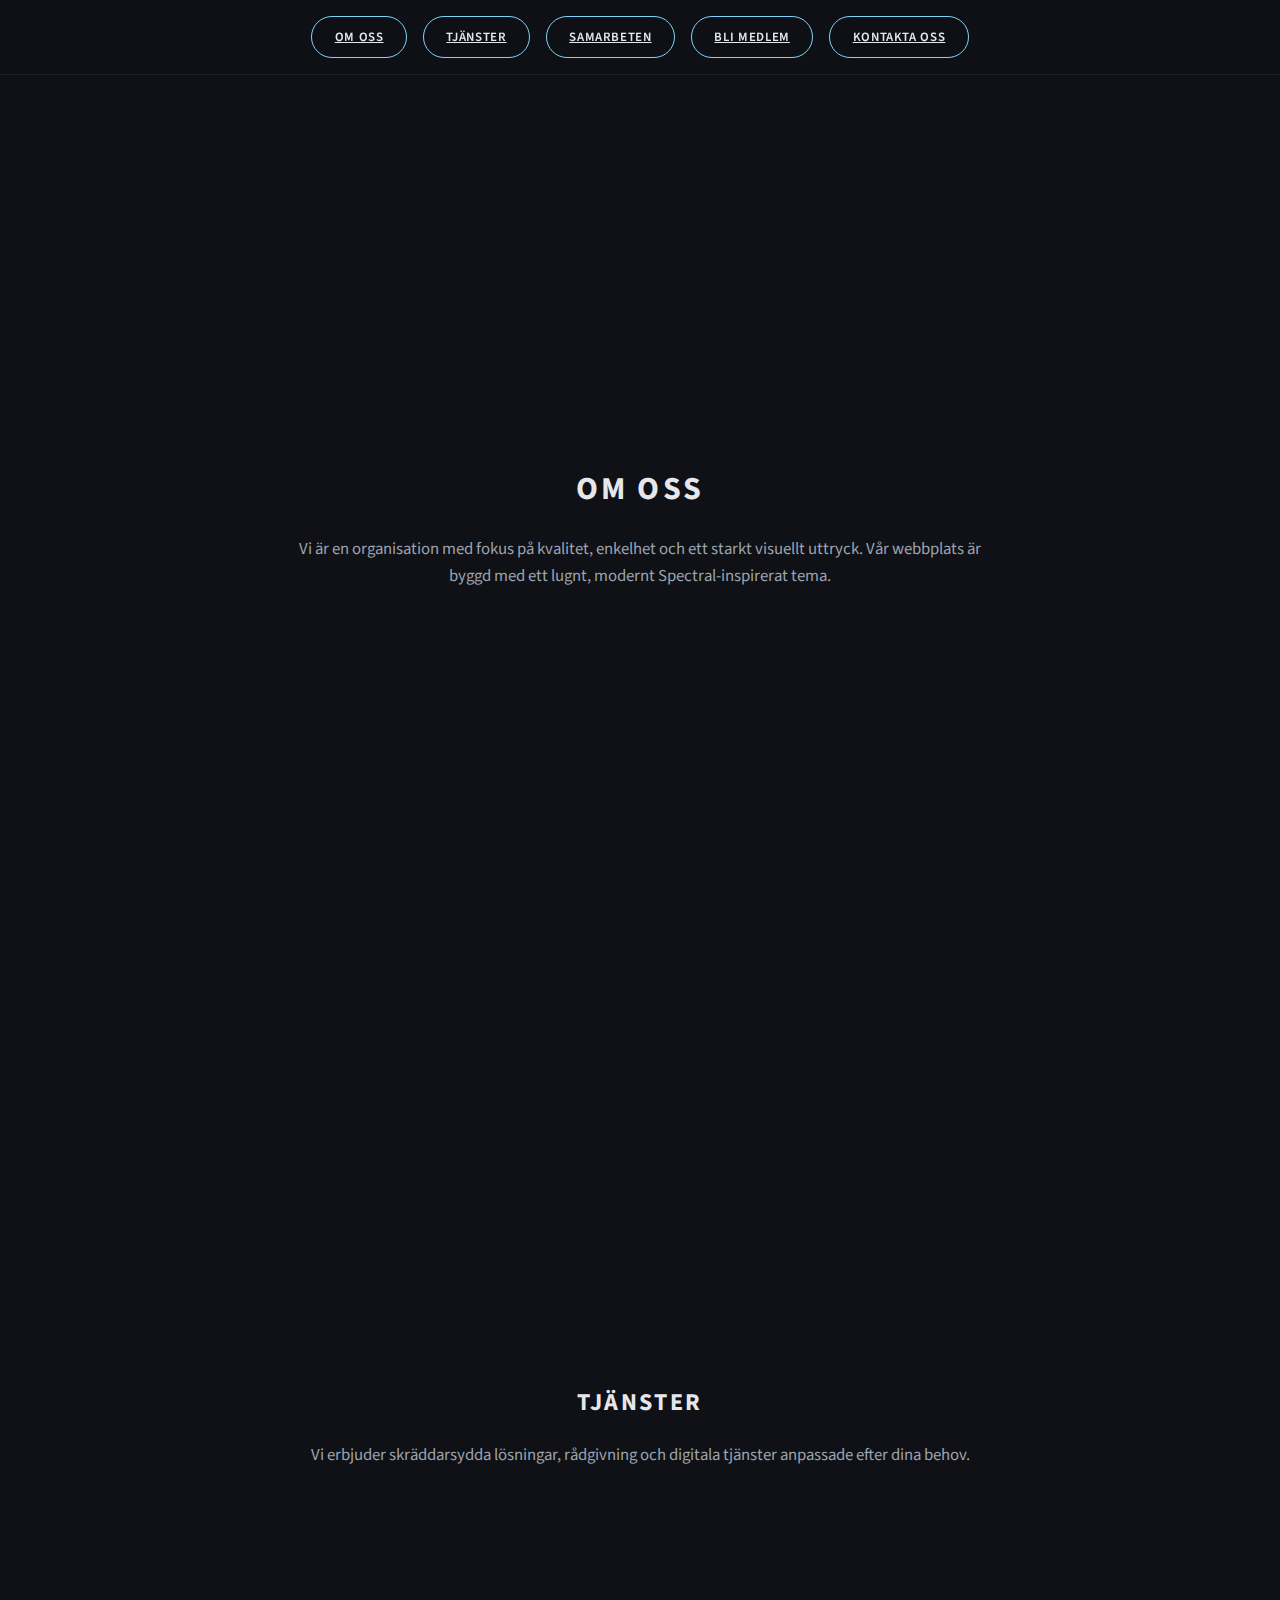
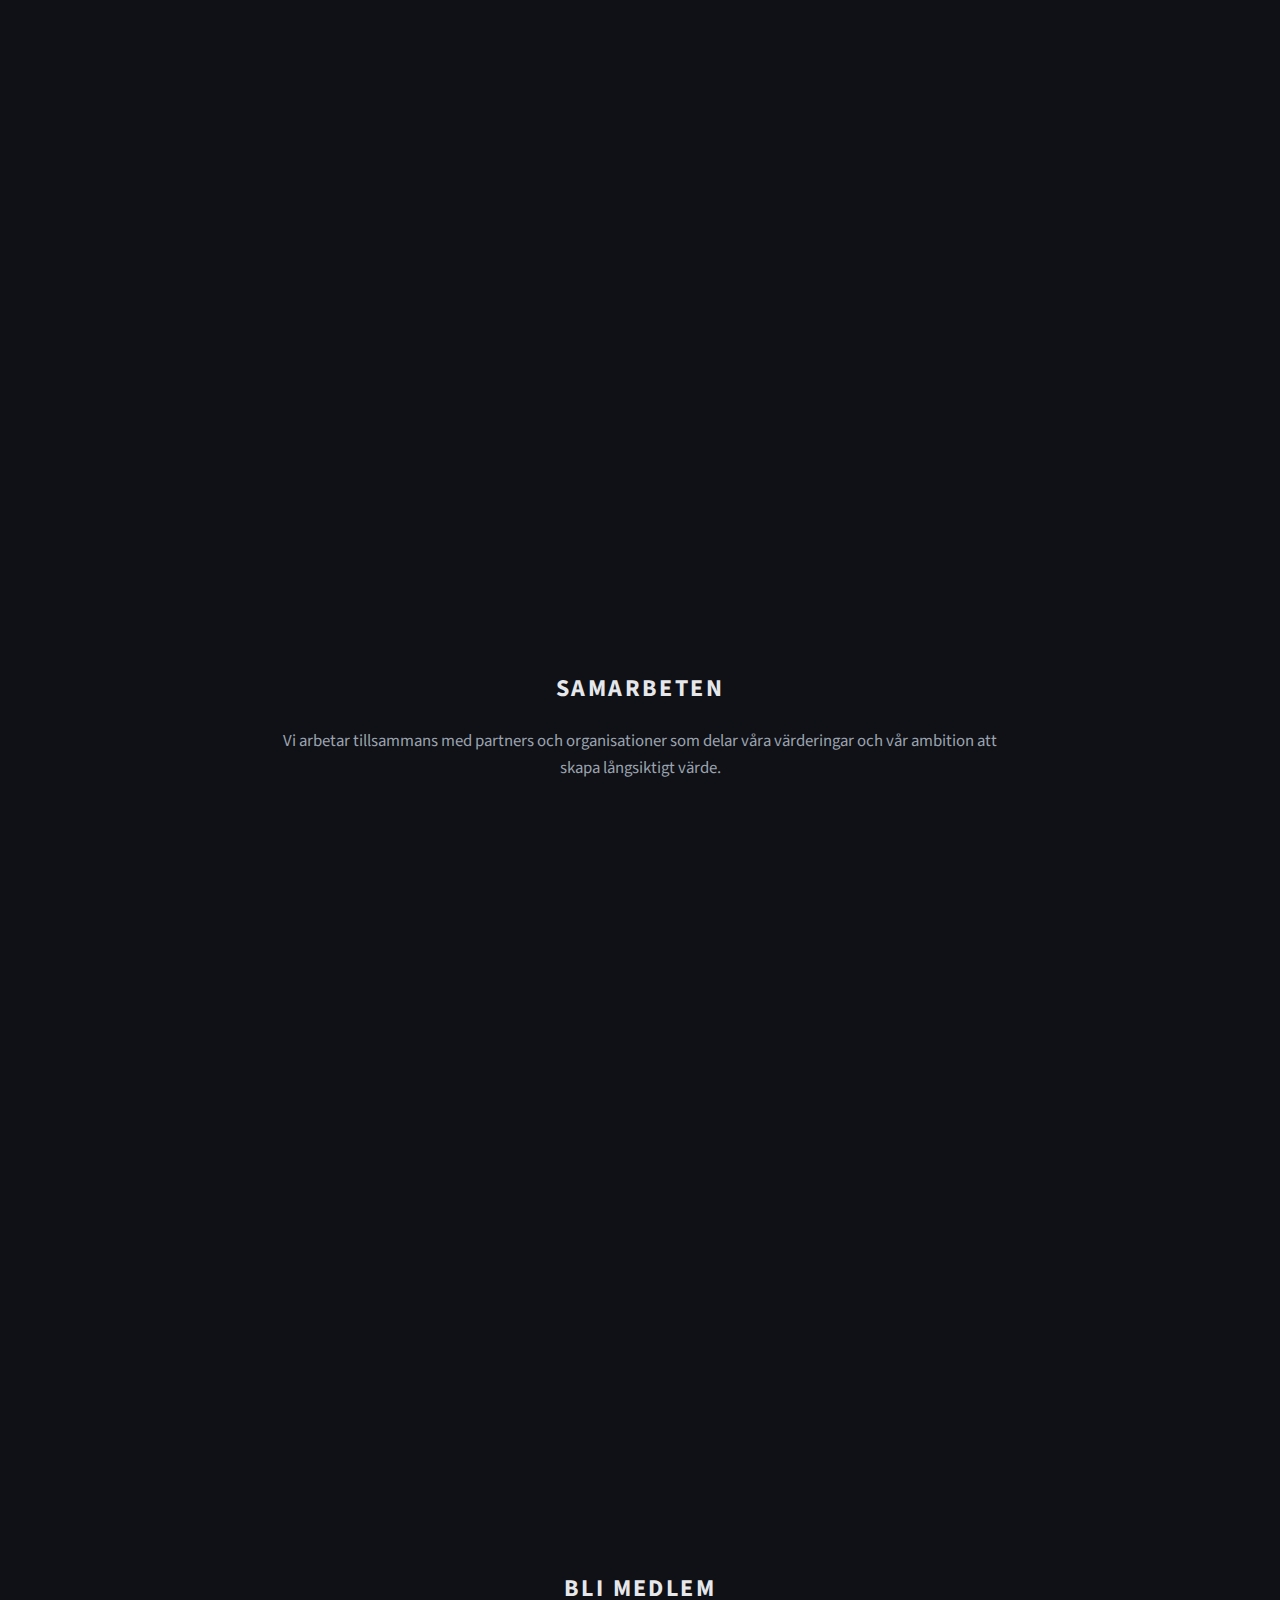
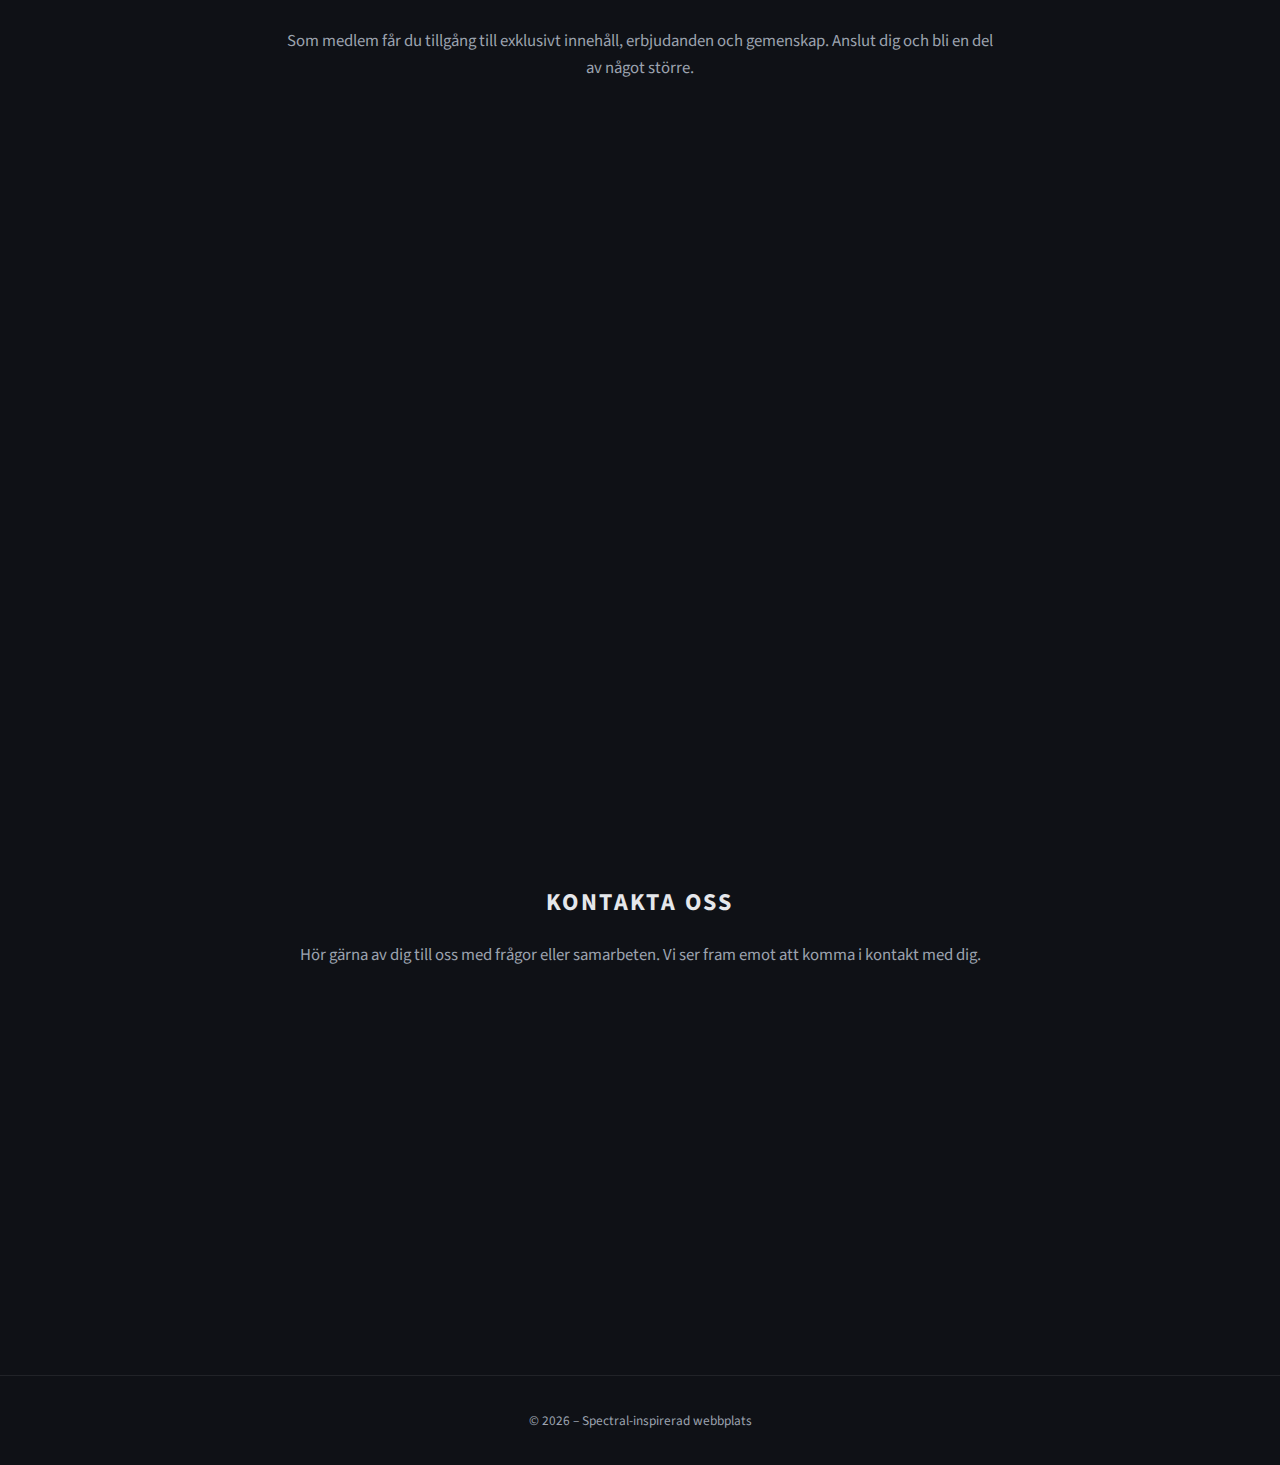
<file: index.html>
<!DOCTYPE html>
<html lang="sv">
<head>
  <meta charset="utf-8" />
  <meta name="viewport" content="width=device-width, initial-scale=1" />
  <title>Spectral – Enkel Webbplats</title>

  <link rel="preconnect" href="https://fonts.googleapis.com">
  <link rel="preconnect" href="https://fonts.gstatic.com" crossorigin>
  <link href="https://fonts.googleapis.com/css2?family=Source+Sans+3:wght@300;400;600;700&display=swap" rel="stylesheet">

  <style>
    :root {
      --bg: #0f1116;
      --accent: #7dd3fc;
      --text-main: #e5e7eb;
      --text-muted: #9ca3af;
      --border-soft: rgba(255,255,255,0.08);
    }

    * { box-sizing: border-box; }

    body {
      margin: 0;
      font-family: 'Source Sans 3', system-ui, sans-serif;
      background: var(--bg);
      color: var(--text-main);
      line-height: 1.6;
    }

    header {
      position: sticky;
      top: 0;
      background: rgba(15,17,22,0.85);
      backdrop-filter: blur(8px);
      border-bottom: 1px solid var(--border-soft);
      z-index: 10;
    }

    nav {
      max-width: 1100px;
      margin: 0 auto;
      padding: 1rem 1.5rem;
      display: flex;
      justify-content: center;
      gap: 1rem;
      flex-wrap: wrap;
    }

    nav a {
      padding: 0.6rem 1.4rem;
      border-radius: 999px;
      border: 1px solid var(--accent);
      color: var(--text-main);
      font-weight: 600;
      letter-spacing: 0.05em;
      transition: all 0.25s ease;
      text-transform: uppercase;
      font-size: 0.8rem;
    }

    nav a:hover {
      background: var(--accent);
      color: #020617;
    }

    section {
      min-height: 100vh;
      display: flex;
      align-items: center;
      justify-content: center;
      padding: 4rem 1.5rem;
      text-align: center;
    }

    .content {
      max-width: 720px;
    }

    h1, h2 {
      letter-spacing: 0.1em;
      text-transform: uppercase;
    }

    p {
      color: var(--text-muted);
      font-size: 1.05rem;
    }

    footer {
      text-align: center;
      padding: 2rem 1.5rem;
      color: var(--text-muted);
      border-top: 1px solid var(--border-soft);
    }
  </style>
</head>
<body>

<header>
  <nav>
    <a href="#om">Om Oss</a>
    <a href="#tjanster">Tjänster</a>
    <a href="#samarbeten">Samarbeten</a>
    <a href="#medlem">Bli Medlem</a>
    <a href="#kontakt">Kontakta Oss</a>
  </nav>
</header>

<section id="om">
  <div class="content">
    <h1>Om Oss</h1>
    <p>
      Vi är en organisation med fokus på kvalitet, enkelhet och ett starkt
      visuellt uttryck. Vår webbplats är byggd med ett lugnt, modernt Spectral-inspirerat tema.
    </p>
  </div>
</section>

<section id="tjanster">
  <div class="content">
    <h2>Tjänster</h2>
    <p>
      Vi erbjuder skräddarsydda lösningar, rådgivning och digitala tjänster
      anpassade efter dina behov.
    </p>
  </div>
</section>

<section id="samarbeten">
  <div class="content">
    <h2>Samarbeten</h2>
    <p>
      Vi arbetar tillsammans med partners och organisationer som delar
      våra värderingar och vår ambition att skapa långsiktigt värde.
    </p>
  </div>
</section>

<section id="medlem">
  <div class="content">
    <h2>Bli Medlem</h2>
    <p>
      Som medlem får du tillgång till exklusivt innehåll, erbjudanden och
      gemenskap. Anslut dig och bli en del av något större.
    </p>
  </div>
</section>

<section id="kontakt">
  <div class="content">
    <h2>Kontakta Oss</h2>
    <p>
      Hör gärna av dig till oss med frågor eller samarbeten.
      Vi ser fram emot att komma i kontakt med dig.
    </p>
  </div>
</section>

<footer>
  <small>&copy; 2026 – Spectral-inspirerad webbplats</small>
</footer>

</body>
</html>
</file>
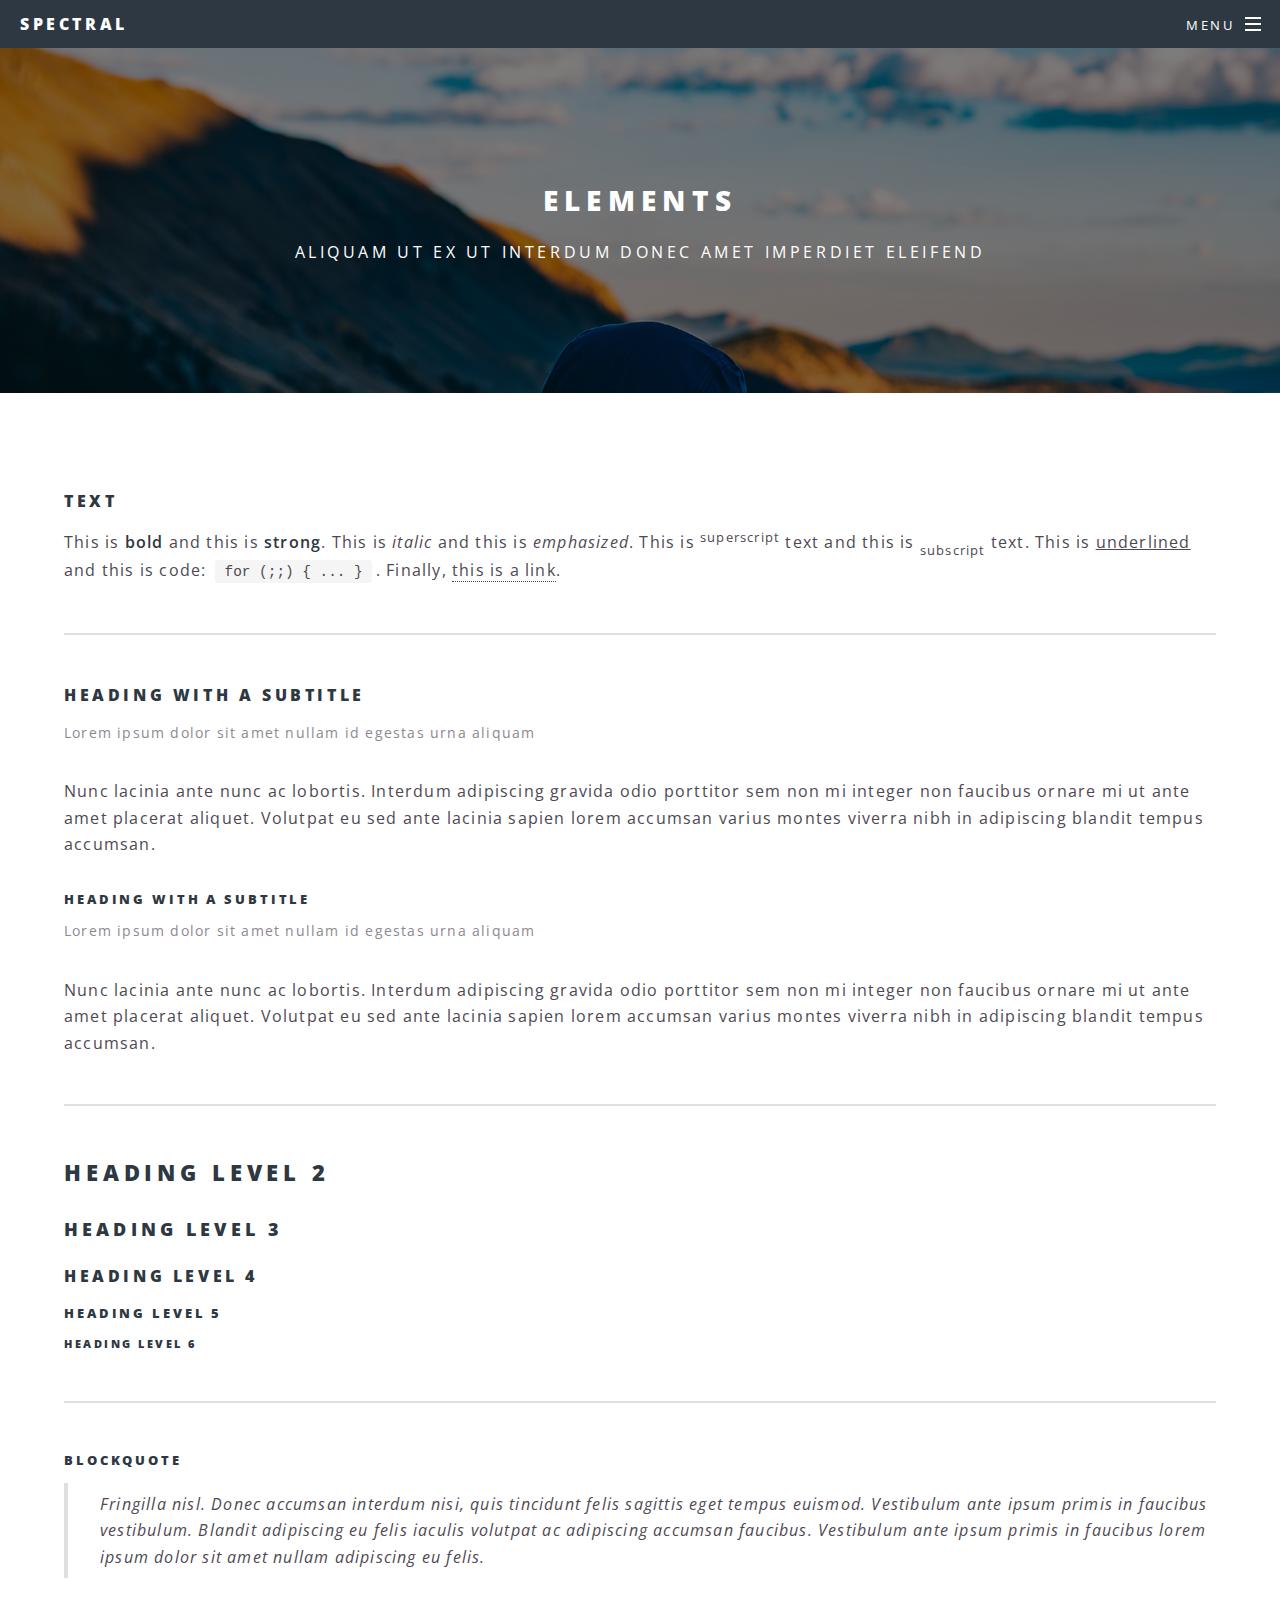
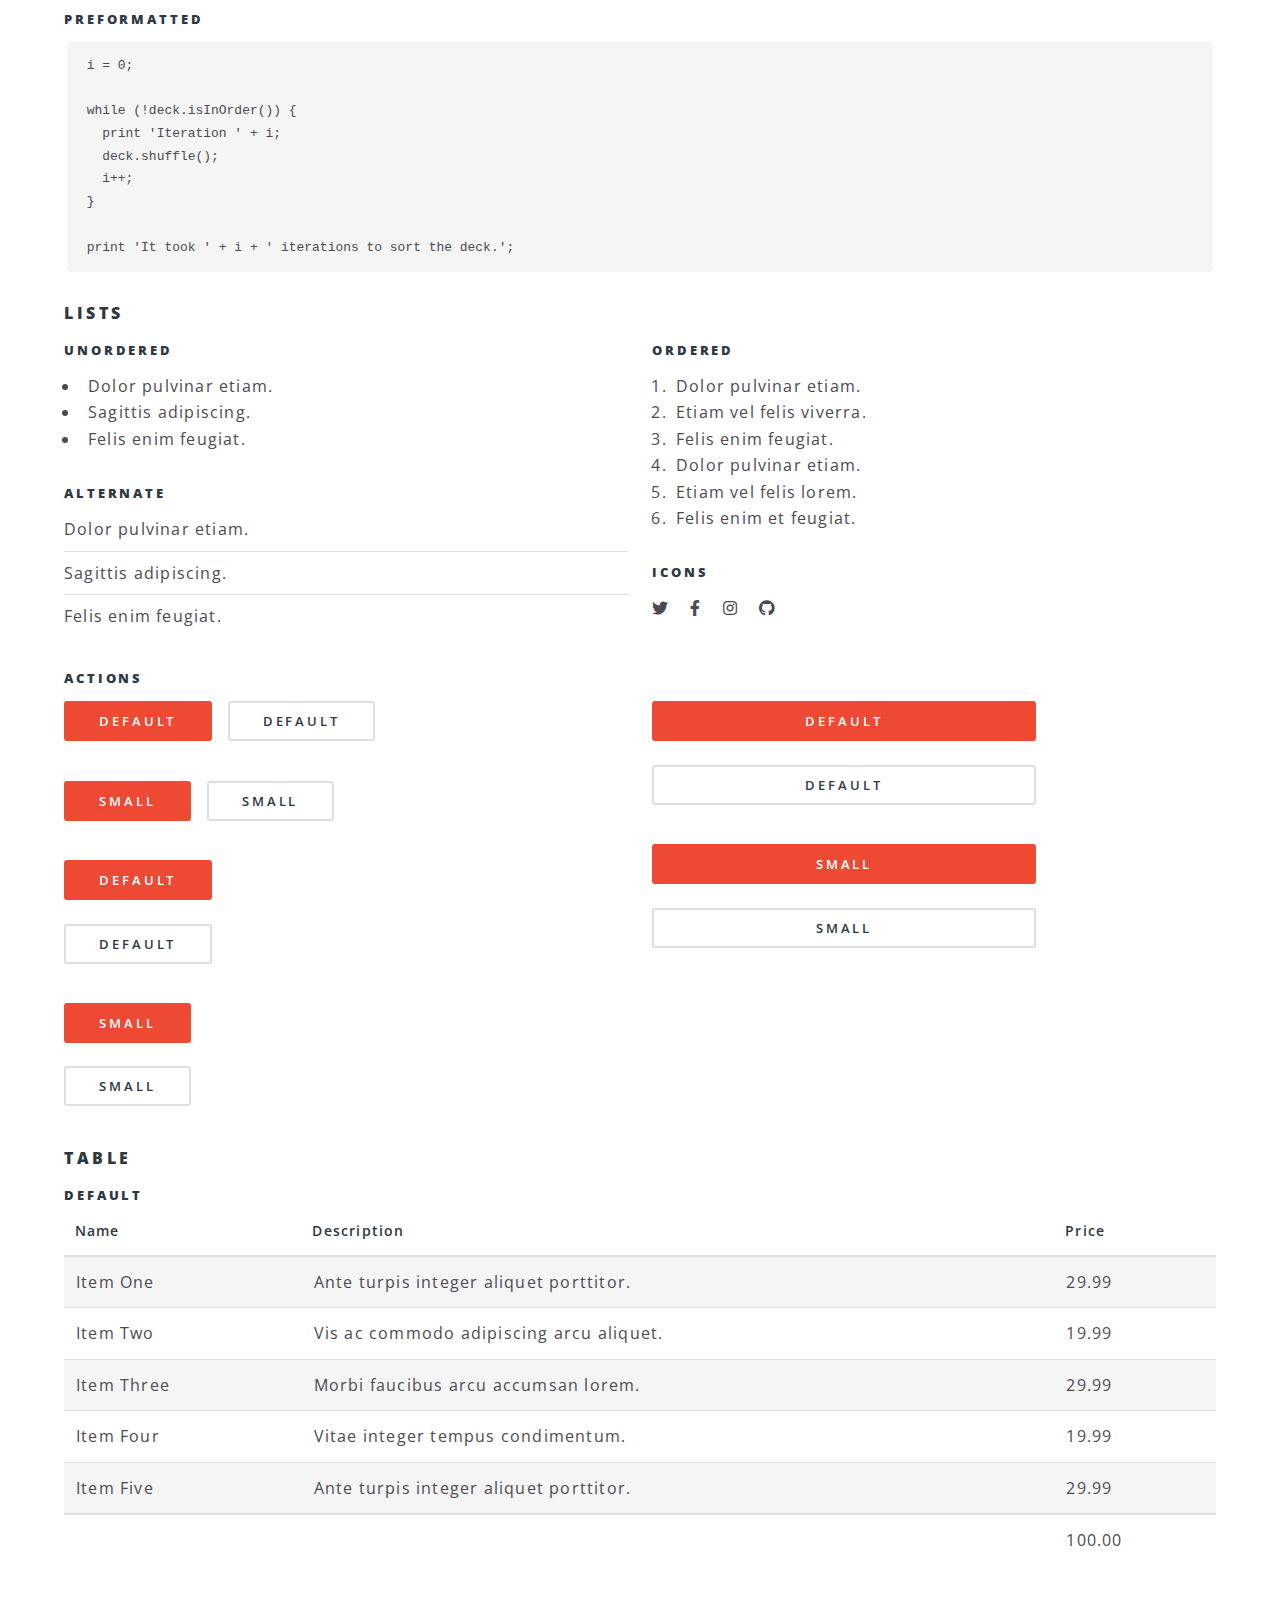
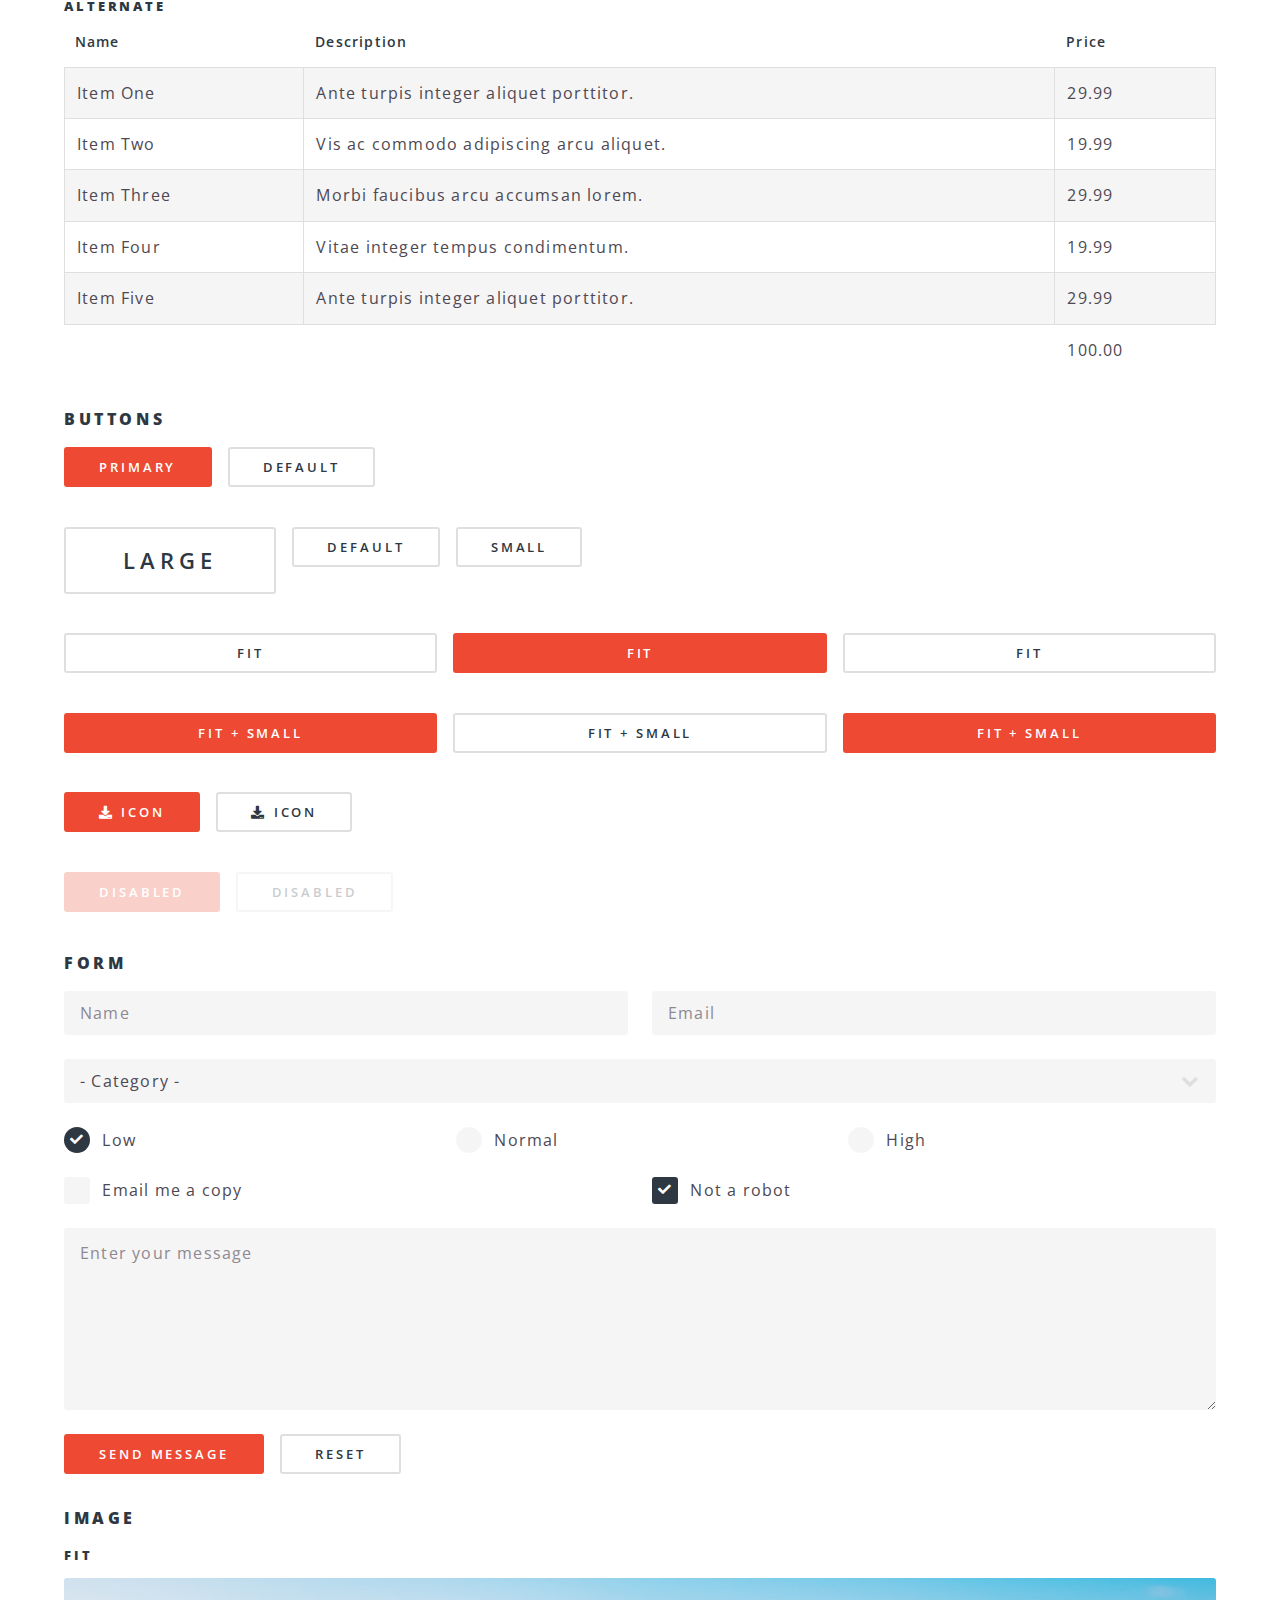
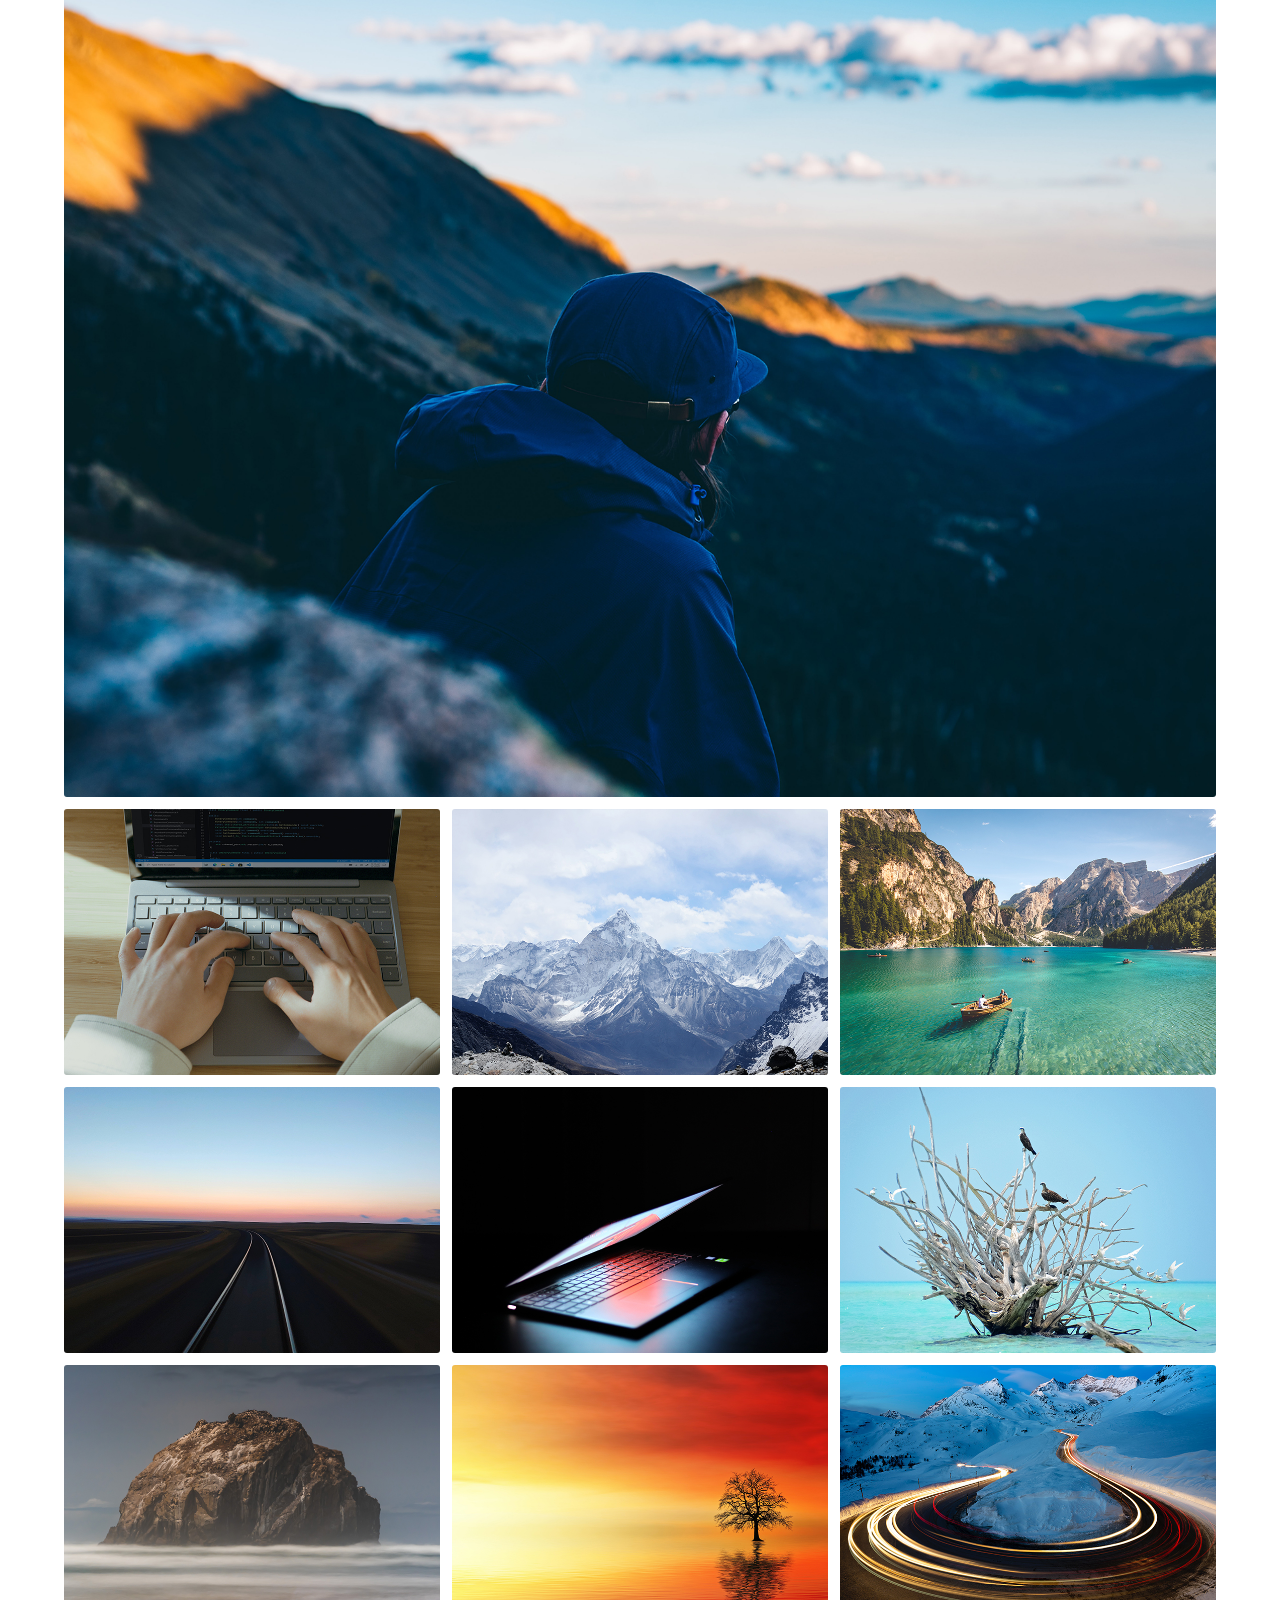
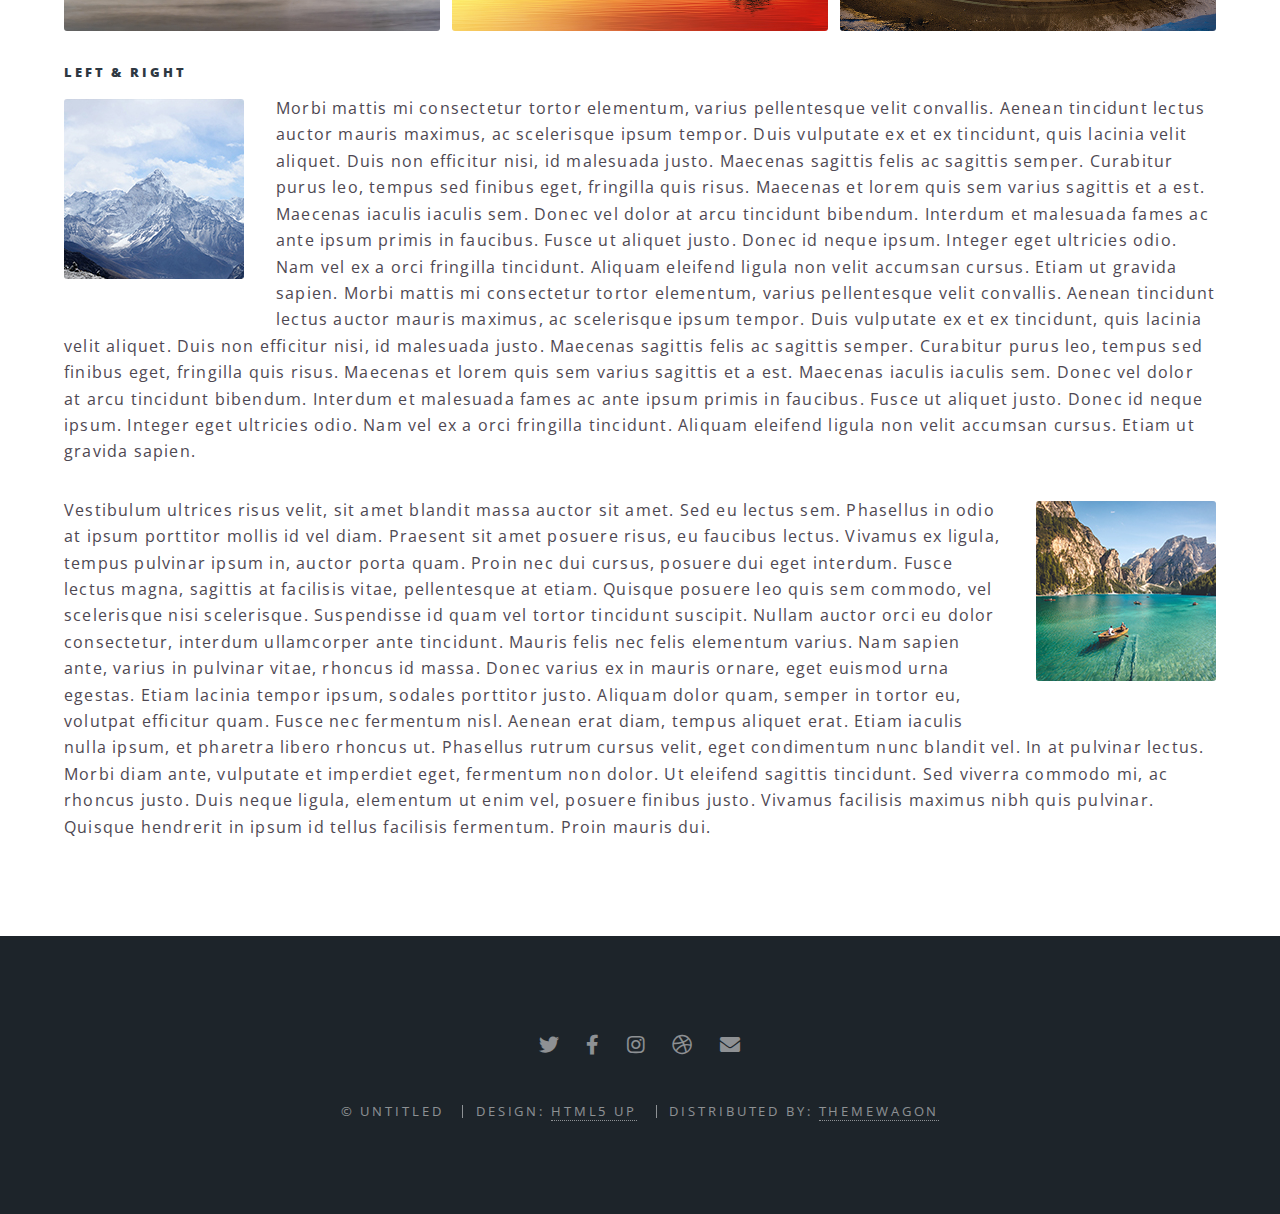
<file: elements.html>
<!DOCTYPE HTML>
<!--
	Spectral by HTML5 UP
	html5up.net | @ajlkn
	Free for personal and commercial use under the CCA 3.0 license (html5up.net/license)
-->
<html>

<head>
	<title>Elements - Spectral by HTML5 UP</title>
	<meta charset="utf-8" />
	<meta name="viewport" content="width=device-width, initial-scale=1, user-scalable=no" />
	<link rel="stylesheet" href="assets/css/main.css" />
	<noscript>
		<link rel="stylesheet" href="assets/css/noscript.css" />
	</noscript>
</head>

<body class="is-preload">

	<!-- Page Wrapper -->
	<div id="page-wrapper">

		<!-- Header -->
		<header id="header">
			<h1><a href="index.html">Spectral</a></h1>
			<nav id="nav">
				<ul>
					<li class="special">
						<a href="#menu" class="menuToggle"><span>Menu</span></a>
						<div id="menu">
							<ul>
								<li><a href="index.html">Home</a></li>
								<li><a href="generic.html">Generic</a></li>
								<li><a href="elements.html">Elements</a></li>
								<li><a href="#">Sign Up</a></li>
								<li><a href="#">Log In</a></li>
							</ul>
						</div>
					</li>
				</ul>
			</nav>
		</header>

		<!-- Main -->
		<article id="main">
			<header>
				<h2>Elements</h2>
				<p>Aliquam ut ex ut interdum donec amet imperdiet eleifend</p>
			</header>
			<section class="wrapper style5">
				<div class="inner">

					<section>
						<h4>Text</h4>
						<p>This is <b>bold</b> and this is <strong>strong</strong>. This is <i>italic</i> and this is
							<em>emphasized</em>.
							This is <sup>superscript</sup> text and this is <sub>subscript</sub> text.
							This is <u>underlined</u> and this is code: <code>for (;;) { ... }</code>. Finally, <a href="#">this is a
								link</a>.
						</p>
						<hr />
						<header>
							<h4>Heading with a Subtitle</h4>
							<p>Lorem ipsum dolor sit amet nullam id egestas urna aliquam</p>
						</header>
						<p>Nunc lacinia ante nunc ac lobortis. Interdum adipiscing gravida odio porttitor sem non mi integer non
							faucibus ornare mi ut ante amet placerat aliquet. Volutpat eu sed ante lacinia sapien lorem accumsan
							varius montes viverra nibh in adipiscing blandit tempus accumsan.</p>
						<header>
							<h5>Heading with a Subtitle</h5>
							<p>Lorem ipsum dolor sit amet nullam id egestas urna aliquam</p>
						</header>
						<p>Nunc lacinia ante nunc ac lobortis. Interdum adipiscing gravida odio porttitor sem non mi integer non
							faucibus ornare mi ut ante amet placerat aliquet. Volutpat eu sed ante lacinia sapien lorem accumsan
							varius montes viverra nibh in adipiscing blandit tempus accumsan.</p>
						<hr />
						<h2>Heading Level 2</h2>
						<h3>Heading Level 3</h3>
						<h4>Heading Level 4</h4>
						<h5>Heading Level 5</h5>
						<h6>Heading Level 6</h6>
						<hr />
						<h5>Blockquote</h5>
						<blockquote>Fringilla nisl. Donec accumsan interdum nisi, quis tincidunt felis sagittis eget tempus euismod.
							Vestibulum ante ipsum primis in faucibus vestibulum. Blandit adipiscing eu felis iaculis volutpat ac
							adipiscing accumsan faucibus. Vestibulum ante ipsum primis in faucibus lorem ipsum dolor sit amet nullam
							adipiscing eu felis.</blockquote>
						<h5>Preformatted</h5>
						<pre><code>i = 0;

while (!deck.isInOrder()) {
  print 'Iteration ' + i;
  deck.shuffle();
  i++;
}

print 'It took ' + i + ' iterations to sort the deck.';</code></pre>
					</section>

					<section>
						<h4>Lists</h4>
						<div class="row">
							<div class="col-6 col-12-medium">
								<h5>Unordered</h5>
								<ul>
									<li>Dolor pulvinar etiam.</li>
									<li>Sagittis adipiscing.</li>
									<li>Felis enim feugiat.</li>
								</ul>
								<h5>Alternate</h5>
								<ul class="alt">
									<li>Dolor pulvinar etiam.</li>
									<li>Sagittis adipiscing.</li>
									<li>Felis enim feugiat.</li>
								</ul>
							</div>
							<div class="col-6 col-12-medium">
								<h5>Ordered</h5>
								<ol>
									<li>Dolor pulvinar etiam.</li>
									<li>Etiam vel felis viverra.</li>
									<li>Felis enim feugiat.</li>
									<li>Dolor pulvinar etiam.</li>
									<li>Etiam vel felis lorem.</li>
									<li>Felis enim et feugiat.</li>
								</ol>
								<h5>Icons</h5>
								<ul class="icons">
									<li><a href="#" class="icon brands fa-twitter"><span class="label">Twitter</span></a></li>
									<li><a href="#" class="icon brands fa-facebook-f"><span class="label">Facebook</span></a></li>
									<li><a href="#" class="icon brands fa-instagram"><span class="label">Instagram</span></a></li>
									<li><a href="#" class="icon brands fa-github"><span class="label">Github</span></a></li>
								</ul>
							</div>
						</div>
						<h5>Actions</h5>
						<div class="row">
							<div class="col-6 col-12-medium">
								<ul class="actions">
									<li><a href="#" class="button primary">Default</a></li>
									<li><a href="#" class="button">Default</a></li>
								</ul>
								<ul class="actions small">
									<li><a href="#" class="button primary small">Small</a></li>
									<li><a href="#" class="button small">Small</a></li>
								</ul>
								<ul class="actions stacked">
									<li><a href="#" class="button primary">Default</a></li>
									<li><a href="#" class="button">Default</a></li>
								</ul>
								<ul class="actions stacked">
									<li><a href="#" class="button primary small">Small</a></li>
									<li><a href="#" class="button small">Small</a></li>
								</ul>
							</div>
							<div class="col-6 col-12-medium">
								<ul class="actions stacked">
									<li><a href="#" class="button primary fit">Default</a></li>
									<li><a href="#" class="button fit">Default</a></li>
								</ul>
								<ul class="actions stacked">
									<li><a href="#" class="button primary small fit">Small</a></li>
									<li><a href="#" class="button small fit">Small</a></li>
								</ul>
							</div>
						</div>
					</section>

					<section>
						<h4>Table</h4>
						<h5>Default</h5>
						<div class="table-wrapper">
							<table>
								<thead>
									<tr>
										<th>Name</th>
										<th>Description</th>
										<th>Price</th>
									</tr>
								</thead>
								<tbody>
									<tr>
										<td>Item One</td>
										<td>Ante turpis integer aliquet porttitor.</td>
										<td>29.99</td>
									</tr>
									<tr>
										<td>Item Two</td>
										<td>Vis ac commodo adipiscing arcu aliquet.</td>
										<td>19.99</td>
									</tr>
									<tr>
										<td>Item Three</td>
										<td> Morbi faucibus arcu accumsan lorem.</td>
										<td>29.99</td>
									</tr>
									<tr>
										<td>Item Four</td>
										<td>Vitae integer tempus condimentum.</td>
										<td>19.99</td>
									</tr>
									<tr>
										<td>Item Five</td>
										<td>Ante turpis integer aliquet porttitor.</td>
										<td>29.99</td>
									</tr>
								</tbody>
								<tfoot>
									<tr>
										<td colspan="2"></td>
										<td>100.00</td>
									</tr>
								</tfoot>
							</table>
						</div>

						<h5>Alternate</h5>
						<div class="table-wrapper">
							<table class="alt">
								<thead>
									<tr>
										<th>Name</th>
										<th>Description</th>
										<th>Price</th>
									</tr>
								</thead>
								<tbody>
									<tr>
										<td>Item One</td>
										<td>Ante turpis integer aliquet porttitor.</td>
										<td>29.99</td>
									</tr>
									<tr>
										<td>Item Two</td>
										<td>Vis ac commodo adipiscing arcu aliquet.</td>
										<td>19.99</td>
									</tr>
									<tr>
										<td>Item Three</td>
										<td> Morbi faucibus arcu accumsan lorem.</td>
										<td>29.99</td>
									</tr>
									<tr>
										<td>Item Four</td>
										<td>Vitae integer tempus condimentum.</td>
										<td>19.99</td>
									</tr>
									<tr>
										<td>Item Five</td>
										<td>Ante turpis integer aliquet porttitor.</td>
										<td>29.99</td>
									</tr>
								</tbody>
								<tfoot>
									<tr>
										<td colspan="2"></td>
										<td>100.00</td>
									</tr>
								</tfoot>
							</table>
						</div>
					</section>

					<section>
						<h4>Buttons</h4>
						<ul class="actions">
							<li><a href="#" class="button primary">Primary</a></li>
							<li><a href="#" class="button">Default</a></li>
						</ul>
						<ul class="actions">
							<li><a href="#" class="button large">Large</a></li>
							<li><a href="#" class="button">Default</a></li>
							<li><a href="#" class="button small">Small</a></li>
						</ul>
						<ul class="actions fit">
							<li><a href="#" class="button fit">Fit</a></li>
							<li><a href="#" class="button primary fit">Fit</a></li>
							<li><a href="#" class="button fit">Fit</a></li>
						</ul>
						<ul class="actions fit small">
							<li><a href="#" class="button primary fit small">Fit + Small</a></li>
							<li><a href="#" class="button fit small">Fit + Small</a></li>
							<li><a href="#" class="button primary fit small">Fit + Small</a></li>
						</ul>
						<ul class="actions">
							<li><a href="#" class="button primary icon solid fa-download">Icon</a></li>
							<li><a href="#" class="button icon solid fa-download">Icon</a></li>
						</ul>
						<ul class="actions">
							<li><span class="button primary disabled">Disabled</span></li>
							<li><span class="button disabled">Disabled</span></li>
						</ul>
					</section>

					<section>
						<h4>Form</h4>
						<form method="post" action="#">
							<div class="row gtr-uniform">
								<div class="col-6 col-12-xsmall">
									<input type="text" name="demo-name" id="demo-name" value="" placeholder="Name" />
								</div>
								<div class="col-6 col-12-xsmall">
									<input type="email" name="demo-email" id="demo-email" value="" placeholder="Email" />
								</div>
								<div class="col-12">
									<select name="demo-category" id="demo-category">
										<option value="">- Category -</option>
										<option value="1">Manufacturing</option>
										<option value="1">Shipping</option>
										<option value="1">Administration</option>
										<option value="1">Human Resources</option>
									</select>
								</div>
								<div class="col-4 col-12-small">
									<input type="radio" id="demo-priority-low" name="demo-priority" checked>
									<label for="demo-priority-low">Low</label>
								</div>
								<div class="col-4 col-12-small">
									<input type="radio" id="demo-priority-normal" name="demo-priority">
									<label for="demo-priority-normal">Normal</label>
								</div>
								<div class="col-4 col-12-small">
									<input type="radio" id="demo-priority-high" name="demo-priority">
									<label for="demo-priority-high">High</label>
								</div>
								<div class="col-6 col-12-small">
									<input type="checkbox" id="demo-copy" name="demo-copy">
									<label for="demo-copy">Email me a copy</label>
								</div>
								<div class="col-6 col-12-small">
									<input type="checkbox" id="demo-human" name="demo-human" checked>
									<label for="demo-human">Not a robot</label>
								</div>
								<div class="col-12">
									<textarea name="demo-message" id="demo-message" placeholder="Enter your message" rows="6"></textarea>
								</div>
								<div class="col-12">
									<ul class="actions">
										<li><input type="submit" value="Send Message" class="primary" /></li>
										<li><input type="reset" value="Reset" /></li>
									</ul>
								</div>
							</div>
						</form>
					</section>

					<section>
						<h4>Image</h4>
						<h5>Fit</h5>
						<div class="box alt">
							<div class="row gtr-50 gtr-uniform">
								<div class="col-12"><span class="image fit"><img src="images/banner.jpg" alt="" /></span></div>
								<div class="col-4"><span class="image fit"><img src="images/pic01.jpg" alt="" /></span></div>
								<div class="col-4"><span class="image fit"><img src="images/pic02.jpg" alt="" /></span></div>
								<div class="col-4"><span class="image fit"><img src="images/pic03.jpg" alt="" /></span></div>
								<div class="col-4"><span class="image fit"><img src="images/pic06.jpg" alt="" /></span></div>
								<div class="col-4"><span class="image fit"><img src="images/pic07.jpg" alt="" /></span></div>
								<div class="col-4"><span class="image fit"><img src="images/pic08.jpg" alt="" /></span></div>
								<div class="col-4"><span class="image fit"><img src="images/pic09.jpg" alt="" /></span></div>
								<div class="col-4"><span class="image fit"><img src="images/pic10.jpg" alt="" /></span></div>
								<div class="col-4"><span class="image fit"><img src="images/pic11.jpg" alt="" /></span></div>
							</div>
						</div>
						<h5>Left &amp; Right</h5>
						<p><span class="image left"><img src="images/pic04.jpg" alt="" /></span>Morbi mattis mi consectetur tortor
							elementum, varius pellentesque velit convallis. Aenean tincidunt lectus auctor mauris maximus, ac
							scelerisque ipsum tempor. Duis vulputate ex et ex tincidunt, quis lacinia velit aliquet. Duis non
							efficitur nisi, id malesuada justo. Maecenas sagittis felis ac sagittis semper. Curabitur purus leo,
							tempus sed finibus eget, fringilla quis risus. Maecenas et lorem quis sem varius sagittis et a est.
							Maecenas iaculis iaculis sem. Donec vel dolor at arcu tincidunt bibendum. Interdum et malesuada fames ac
							ante ipsum primis in faucibus. Fusce ut aliquet justo. Donec id neque ipsum. Integer eget ultricies odio.
							Nam vel ex a orci fringilla tincidunt. Aliquam eleifend ligula non velit accumsan cursus. Etiam ut gravida
							sapien. Morbi mattis mi consectetur tortor elementum, varius pellentesque velit convallis. Aenean
							tincidunt lectus auctor mauris maximus, ac scelerisque ipsum tempor. Duis vulputate ex et ex tincidunt,
							quis lacinia velit aliquet. Duis non efficitur nisi, id malesuada justo. Maecenas sagittis felis ac
							sagittis semper. Curabitur purus leo, tempus sed finibus eget, fringilla quis risus. Maecenas et lorem
							quis sem varius sagittis et a est. Maecenas iaculis iaculis sem. Donec vel dolor at arcu tincidunt
							bibendum. Interdum et malesuada fames ac ante ipsum primis in faucibus. Fusce ut aliquet justo. Donec id
							neque ipsum. Integer eget ultricies odio. Nam vel ex a orci fringilla tincidunt. Aliquam eleifend ligula
							non velit accumsan cursus. Etiam ut gravida sapien.</p>
						<p><span class="image right"><img src="images/pic05.jpg" alt="" /></span>Vestibulum ultrices risus velit,
							sit amet blandit massa auctor sit amet. Sed eu lectus sem. Phasellus in odio at ipsum porttitor mollis id
							vel diam. Praesent sit amet posuere risus, eu faucibus lectus. Vivamus ex ligula, tempus pulvinar ipsum
							in, auctor porta quam. Proin nec dui cursus, posuere dui eget interdum. Fusce lectus magna, sagittis at
							facilisis vitae, pellentesque at etiam. Quisque posuere leo quis sem commodo, vel scelerisque nisi
							scelerisque. Suspendisse id quam vel tortor tincidunt suscipit. Nullam auctor orci eu dolor consectetur,
							interdum ullamcorper ante tincidunt. Mauris felis nec felis elementum varius. Nam sapien ante, varius in
							pulvinar vitae, rhoncus id massa. Donec varius ex in mauris ornare, eget euismod urna egestas. Etiam
							lacinia tempor ipsum, sodales porttitor justo. Aliquam dolor quam, semper in tortor eu, volutpat efficitur
							quam. Fusce nec fermentum nisl. Aenean erat diam, tempus aliquet erat. Etiam iaculis nulla ipsum, et
							pharetra libero rhoncus ut. Phasellus rutrum cursus velit, eget condimentum nunc blandit vel. In at
							pulvinar lectus. Morbi diam ante, vulputate et imperdiet eget, fermentum non dolor. Ut eleifend sagittis
							tincidunt. Sed viverra commodo mi, ac rhoncus justo. Duis neque ligula, elementum ut enim vel, posuere
							finibus justo. Vivamus facilisis maximus nibh quis pulvinar. Quisque hendrerit in ipsum id tellus
							facilisis fermentum. Proin mauris dui.</p>
					</section>

				</div>
			</section>
		</article>

		<!-- Footer -->
		<footer id="footer">
			<ul class="icons">
				<li><a href="#" class="icon brands fa-twitter"><span class="label">Twitter</span></a></li>
				<li><a href="#" class="icon brands fa-facebook-f"><span class="label">Facebook</span></a></li>
				<li><a href="#" class="icon brands fa-instagram"><span class="label">Instagram</span></a></li>
				<li><a href="#" class="icon brands fa-dribbble"><span class="label">Dribbble</span></a></li>
				<li><a href="#" class="icon solid fa-envelope"><span class="label">Email</span></a></li>
			</ul>
			<ul class="copyright">
				<li>&copy; Untitled</li>
				<li>Design: <a href="http://html5up.net">HTML5 UP</a></li>
				<li>Distributed by: <a href="https://themewagon.com">ThemeWagon</a></li>
			</ul>
		</footer>

	</div>

	<!-- Scripts -->
	<script src="assets/js/jquery.min.js"></script>
	<script src="assets/js/jquery.scrollex.min.js"></script>
	<script src="assets/js/jquery.scrolly.min.js"></script>
	<script src="assets/js/browser.min.js"></script>
	<script src="assets/js/breakpoints.min.js"></script>
	<script src="assets/js/util.js"></script>
	<script src="assets/js/main.js"></script>

</body>

</html>
</file>
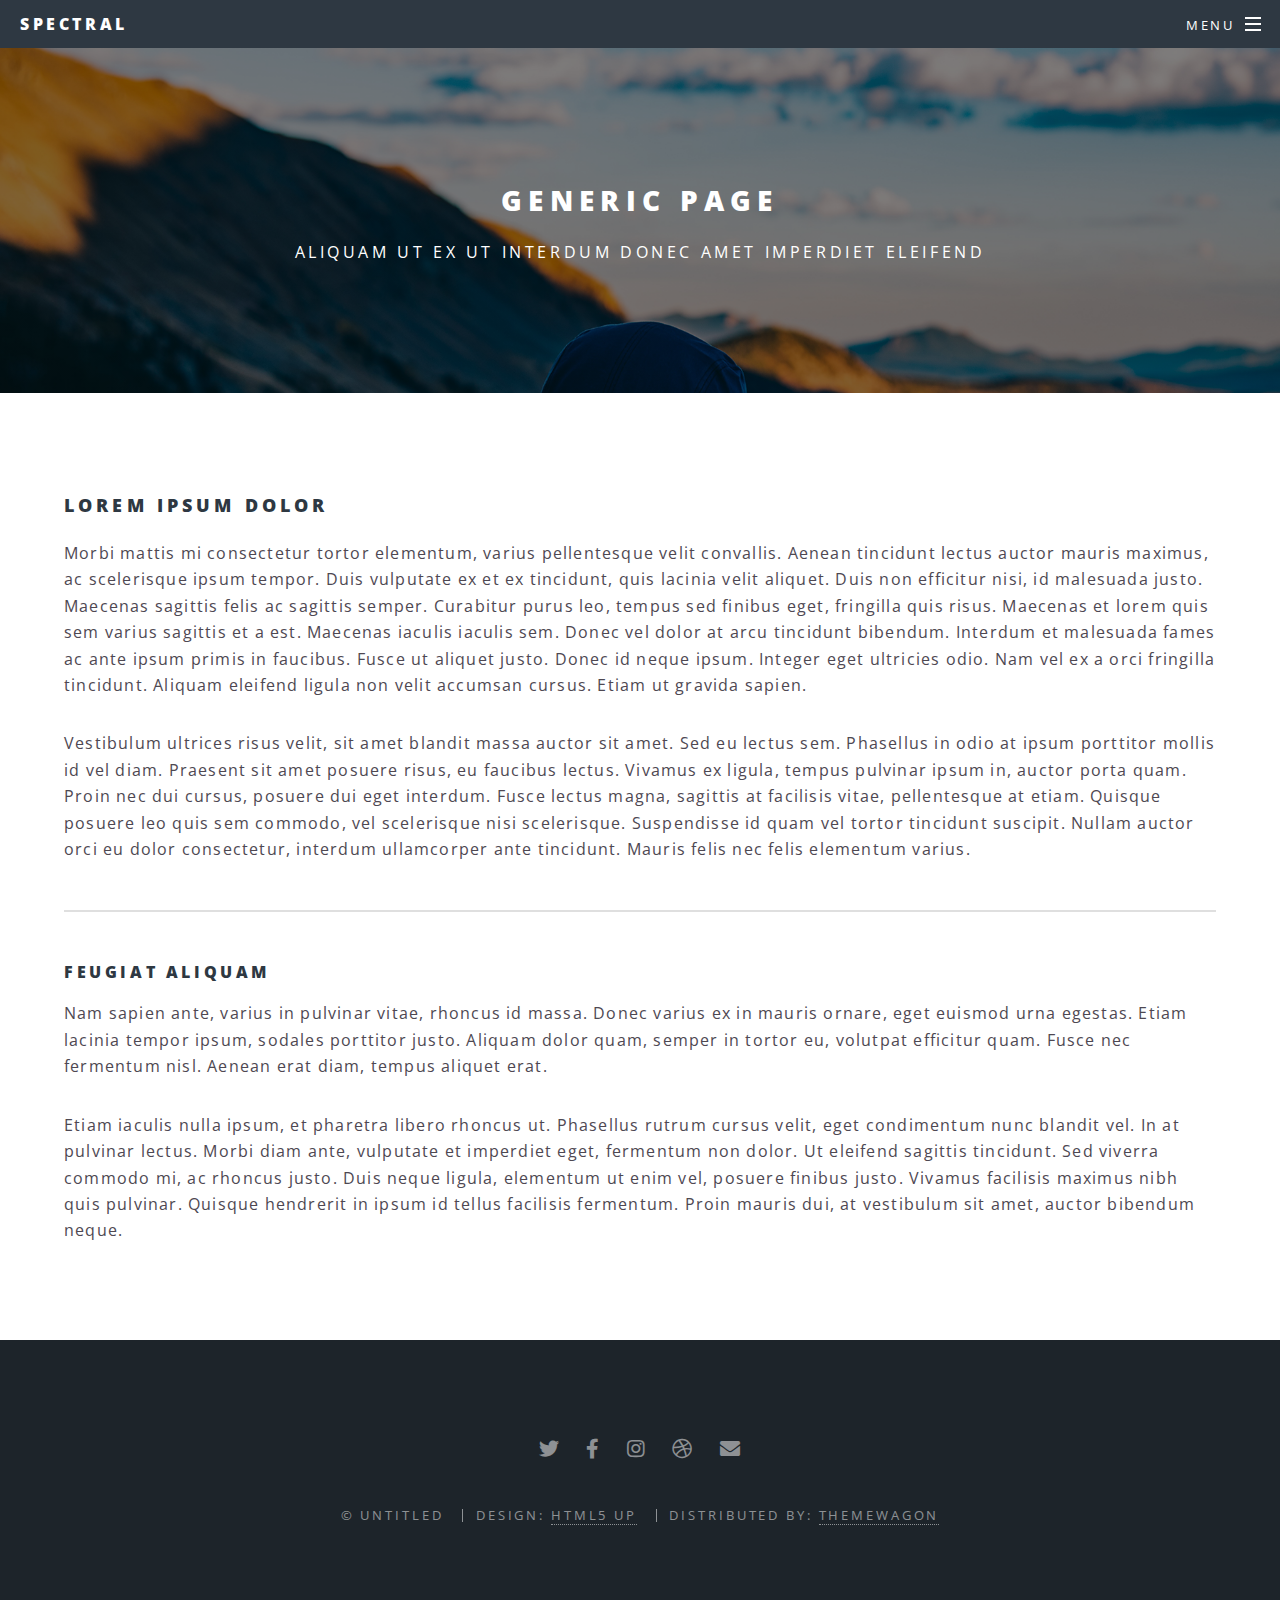
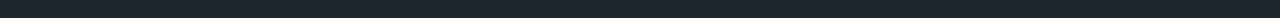
<file: generic.html>
<!DOCTYPE HTML>
<!--
	Spectral by HTML5 UP
	html5up.net | @ajlkn
	Free for personal and commercial use under the CCA 3.0 license (html5up.net/license)
-->
<html>

<head>
	<title>Generic - Spectral by HTML5 UP</title>
	<meta charset="utf-8" />
	<meta name="viewport" content="width=device-width, initial-scale=1, user-scalable=no" />
	<link rel="stylesheet" href="assets/css/main.css" />
	<noscript>
		<link rel="stylesheet" href="assets/css/noscript.css" />
	</noscript>
</head>

<body class="is-preload">

	<!-- Page Wrapper -->
	<div id="page-wrapper">

		<!-- Header -->
		<header id="header">
			<h1><a href="index.html">Spectral</a></h1>
			<nav id="nav">
				<ul>
					<li class="special">
						<a href="#menu" class="menuToggle"><span>Menu</span></a>
						<div id="menu">
							<ul>
								<li><a href="index.html">Home</a></li>
								<li><a href="generic.html">Generic</a></li>
								<li><a href="elements.html">Elements</a></li>
								<li><a href="#">Sign Up</a></li>
								<li><a href="#">Log In</a></li>
							</ul>
						</div>
					</li>
				</ul>
			</nav>
		</header>

		<!-- Main -->
		<article id="main">
			<header>
				<h2>Generic Page</h2>
				<p>Aliquam ut ex ut interdum donec amet imperdiet eleifend</p>
			</header>
			<section class="wrapper style5">
				<div class="inner">

					<h3>Lorem ipsum dolor</h3>
					<p>Morbi mattis mi consectetur tortor elementum, varius pellentesque velit convallis. Aenean tincidunt lectus
						auctor mauris maximus, ac scelerisque ipsum tempor. Duis vulputate ex et ex tincidunt, quis lacinia velit
						aliquet. Duis non efficitur nisi, id malesuada justo. Maecenas sagittis felis ac sagittis semper. Curabitur
						purus leo, tempus sed finibus eget, fringilla quis risus. Maecenas et lorem quis sem varius sagittis et a
						est. Maecenas iaculis iaculis sem. Donec vel dolor at arcu tincidunt bibendum. Interdum et malesuada fames
						ac ante ipsum primis in faucibus. Fusce ut aliquet justo. Donec id neque ipsum. Integer eget ultricies odio.
						Nam vel ex a orci fringilla tincidunt. Aliquam eleifend ligula non velit accumsan cursus. Etiam ut gravida
						sapien.</p>

					<p>Vestibulum ultrices risus velit, sit amet blandit massa auctor sit amet. Sed eu lectus sem. Phasellus in
						odio at ipsum porttitor mollis id vel diam. Praesent sit amet posuere risus, eu faucibus lectus. Vivamus ex
						ligula, tempus pulvinar ipsum in, auctor porta quam. Proin nec dui cursus, posuere dui eget interdum. Fusce
						lectus magna, sagittis at facilisis vitae, pellentesque at etiam. Quisque posuere leo quis sem commodo, vel
						scelerisque nisi scelerisque. Suspendisse id quam vel tortor tincidunt suscipit. Nullam auctor orci eu dolor
						consectetur, interdum ullamcorper ante tincidunt. Mauris felis nec felis elementum varius.</p>

					<hr />

					<h4>Feugiat aliquam</h4>
					<p>Nam sapien ante, varius in pulvinar vitae, rhoncus id massa. Donec varius ex in mauris ornare, eget euismod
						urna egestas. Etiam lacinia tempor ipsum, sodales porttitor justo. Aliquam dolor quam, semper in tortor eu,
						volutpat efficitur quam. Fusce nec fermentum nisl. Aenean erat diam, tempus aliquet erat.</p>

					<p>Etiam iaculis nulla ipsum, et pharetra libero rhoncus ut. Phasellus rutrum cursus velit, eget condimentum
						nunc blandit vel. In at pulvinar lectus. Morbi diam ante, vulputate et imperdiet eget, fermentum non dolor.
						Ut eleifend sagittis tincidunt. Sed viverra commodo mi, ac rhoncus justo. Duis neque ligula, elementum ut
						enim vel, posuere finibus justo. Vivamus facilisis maximus nibh quis pulvinar. Quisque hendrerit in ipsum id
						tellus facilisis fermentum. Proin mauris dui, at vestibulum sit amet, auctor bibendum neque.</p>

				</div>
			</section>
		</article>

		<!-- Footer -->
		<footer id="footer">
			<ul class="icons">
				<li><a href="#" class="icon brands fa-twitter"><span class="label">Twitter</span></a></li>
				<li><a href="#" class="icon brands fa-facebook-f"><span class="label">Facebook</span></a></li>
				<li><a href="#" class="icon brands fa-instagram"><span class="label">Instagram</span></a></li>
				<li><a href="#" class="icon brands fa-dribbble"><span class="label">Dribbble</span></a></li>
				<li><a href="#" class="icon solid fa-envelope"><span class="label">Email</span></a></li>
			</ul>
			<ul class="copyright">
				<li>&copy; Untitled</li>
				<li>Design: <a href="http://html5up.net">HTML5 UP</a></li>
				<li>Distributed by: <a href="https://themewagon.com">ThemeWagon</a></li>
			</ul>
		</footer>

	</div>

	<!-- Scripts -->
	<script src="assets/js/jquery.min.js"></script>
	<script src="assets/js/jquery.scrollex.min.js"></script>
	<script src="assets/js/jquery.scrolly.min.js"></script>
	<script src="assets/js/browser.min.js"></script>
	<script src="assets/js/breakpoints.min.js"></script>
	<script src="assets/js/util.js"></script>
	<script src="assets/js/main.js"></script>

</body>

</html>
</file>
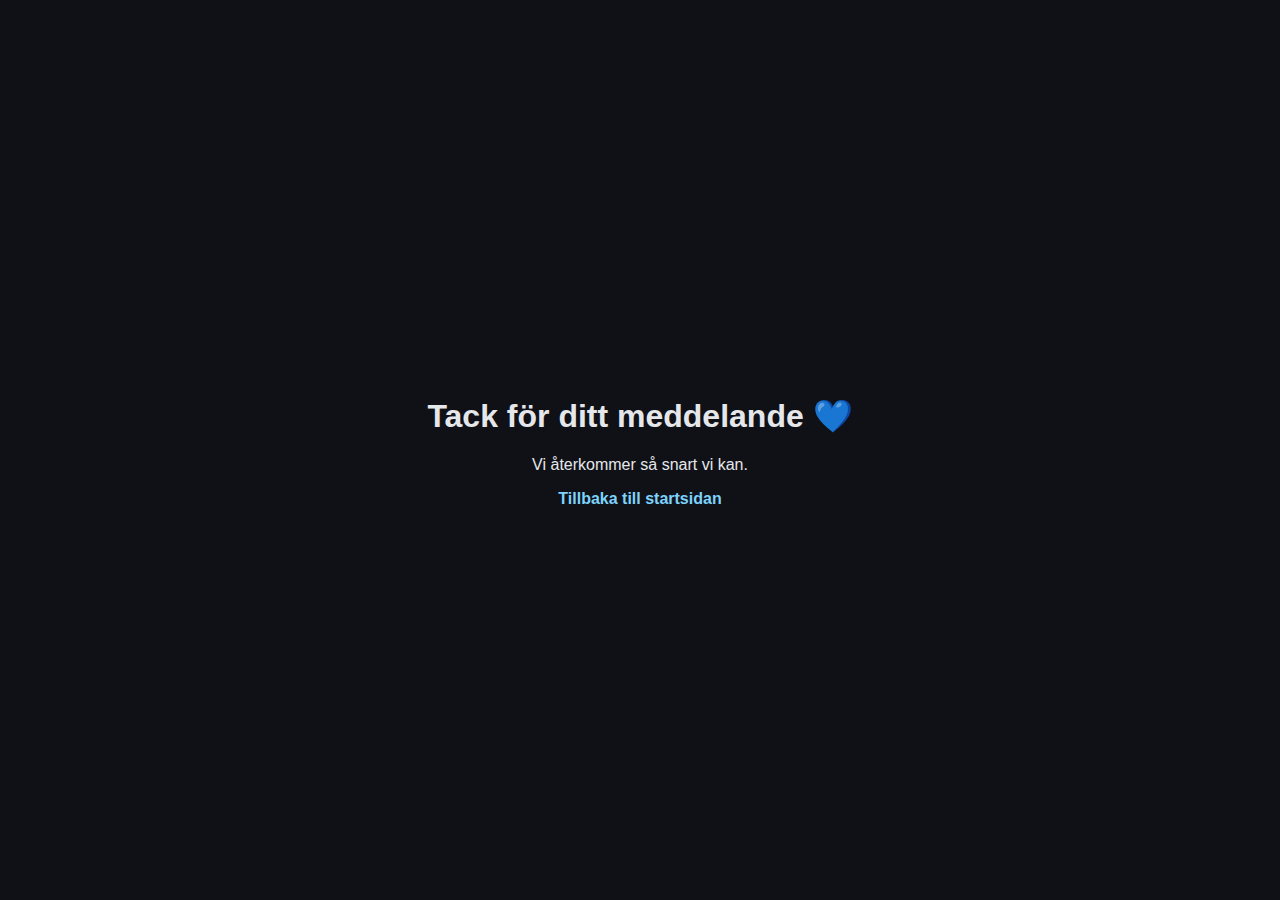
<file: tack.html>
<!DOCTYPE html>
<html lang="sv">
<head>
  <meta charset="utf-8">
  <title>Tack!</title>
  <meta name="viewport" content="width=device-width, initial-scale=1">

  <style>
    body{
      margin:0;
      font-family:Arial,sans-serif;
      background:#0f1116;
      color:#e5e7eb;
      display:flex;
      justify-content:center;
      align-items:center;
      height:100vh;
      text-align:center;
    }
    a{
      color:#7dd3fc;
      text-decoration:none;
      font-weight:bold;
    }
  </style>
</head>

<body>
  <div>
    <h1>Tack för ditt meddelande 💙</h1>
    <p>Vi återkommer så snart vi kan.</p>
    <p><a href="index.html">Tillbaka till startsidan</a></p>
  </div>
</body>
</html>
</file>
<file: assets/css/noscript.css>
/*
	Spectral by HTML5 UP
	html5up.net | @ajlkn
	Free for personal and commercial use under the CCA 3.0 license (html5up.net/license)
*/

/* Banner */

	body.is-preload #banner h2 {
		-moz-transform: none;
		-webkit-transform: none;
		-ms-transform: none;
		transform: none;
		opacity: 1;
	}

		body.is-preload #banner h2:before, body.is-preload #banner h2:after {
			width: 100%;
		}

	body.is-preload #banner .more {
		-moz-transform: none;
		-webkit-transform: none;
		-ms-transform: none;
		transform: none;
		opacity: 1;
	}

	body.is-preload #banner:after {
		opacity: 0;
	}
</file>
<file: assets/css/main.css>
@import url(fontawesome-all.min.css);
@import url("https://fonts.googleapis.com/css?family=Open+Sans:400,400italic,600,600italic,800,800italic");

/*
	Spectral by HTML5 UP
	html5up.net | @ajlkn
	Free for personal and commercial use under the CCA 3.0 license (html5up.net/license)
*/

html, body, div, span, applet, object,
iframe, h1, h2, h3, h4, h5, h6, p, blockquote,
pre, a, abbr, acronym, address, big, cite,
code, del, dfn, em, img, ins, kbd, q, s, samp,
small, strike, strong, sub, sup, tt, var, b,
u, i, center, dl, dt, dd, ol, ul, li, fieldset,
form, label, legend, table, caption, tbody,
tfoot, thead, tr, th, td, article, aside,
canvas, details, embed, figure, figcaption,
footer, header, hgroup, menu, nav, output, ruby,
section, summary, time, mark, audio, video {
	margin: 0;
	padding: 0;
	border: 0;
	font-size: 100%;
	font: inherit;
	vertical-align: baseline;}

article, aside, details, figcaption, figure,
footer, header, hgroup, menu, nav, section {
	display: block;}

body {
	line-height: 1;
}

ol, ul {
	list-style: none;
}

blockquote, q {
	quotes: none;
}

	blockquote:before, blockquote:after, q:before, q:after {
		content: '';
		content: none;
	}

table {
	border-collapse: collapse;
	border-spacing: 0;
}

body {
	-webkit-text-size-adjust: none;
}

mark {
	background-color: transparent;
	color: inherit;
}

input::-moz-focus-inner {
	border: 0;
	padding: 0;
}

input, select, textarea {
	-moz-appearance: none;
	-webkit-appearance: none;
	-ms-appearance: none;
	appearance: none;
}

/* Basic */

	@-ms-viewport {
		width: device-width;
	}

	html {
		box-sizing: border-box;
	}

	*, *:before, *:after {
		box-sizing: inherit;
	}

	body {
		background: #2e3842;
	}

		body.is-preload *, body.is-preload *:before, body.is-preload *:after {
			-moz-animation: none !important;
			-webkit-animation: none !important;
			-ms-animation: none !important;
			animation: none !important;
			-moz-transition: none !important;
			-webkit-transition: none !important;
			-ms-transition: none !important;
			transition: none !important;
		}

	body, input, select, textarea {
		color: #fff;
		font-family: "Open Sans", Helvetica, sans-serif;
		font-size: 15pt;
		font-weight: 400;
		letter-spacing: 0.075em;
		line-height: 1.65em;
	}

		@media screen and (max-width: 1680px) {

			body, input, select, textarea {
				font-size: 13pt;
			}

		}

		@media screen and (max-width: 1280px) {

			body, input, select, textarea {
				font-size: 12pt;
			}

		}

		@media screen and (max-width: 736px) {

			body, input, select, textarea {
				font-size: 11pt;
				letter-spacing: 0.0375em;
			}

		}

	a {
		-moz-transition: color 0.2s ease, border-bottom-color 0.2s ease;
		-webkit-transition: color 0.2s ease, border-bottom-color 0.2s ease;
		-ms-transition: color 0.2s ease, border-bottom-color 0.2s ease;
		transition: color 0.2s ease, border-bottom-color 0.2s ease;
		border-bottom: dotted 1px;
		color: inherit;
		text-decoration: none;
	}

		a:hover {
			border-bottom-color: transparent;
		}

	strong, b {
		color: #fff;
		font-weight: 600;
	}

	em, i {
		font-style: italic;
	}

	p {
		margin: 0 0 2em 0;
	}

	h1, h2, h3, h4, h5, h6 {
		color: #fff;
		font-weight: 800;
		letter-spacing: 0.225em;
		line-height: 1em;
		margin: 0 0 1em 0;
		text-transform: uppercase;
	}

		h1 a, h2 a, h3 a, h4 a, h5 a, h6 a {
			color: inherit;
			text-decoration: none;
		}

	h2 {
		font-size: 1.35em;
		line-height: 1.75em;
	}

		@media screen and (max-width: 736px) {

			h2 {
				font-size: 1.1em;
				line-height: 1.65em;
			}

		}

	h3 {
		font-size: 1.15em;
		line-height: 1.75em;
	}

		@media screen and (max-width: 736px) {

			h3 {
				font-size: 1em;
				line-height: 1.65em;
			}

		}

	h4 {
		font-size: 1em;
		line-height: 1.5em;
	}

	h5 {
		font-size: 0.8em;
		line-height: 1.5em;
	}

	h6 {
		font-size: 0.7em;
		line-height: 1.5em;
	}

	sub {
		font-size: 0.8em;
		position: relative;
		top: 0.5em;
	}

	sup {
		font-size: 0.8em;
		position: relative;
		top: -0.5em;
	}

	hr {
		border: 0;
		border-bottom: solid 2px #fff;
		margin: 3em 0;
	}

		hr.major {
			margin: 4.5em 0;
		}

	blockquote {
		border-left: solid 4px #fff;
		font-style: italic;
		margin: 0 0 2em 0;
		padding: 0.5em 0 0.5em 2em;
	}

	code {
		background: rgba(144, 144, 144, 0.25);
		border-radius: 3px;
		font-family: "Courier New", monospace;
		font-size: 0.9em;
		letter-spacing: 0;
		margin: 0 0.25em;
		padding: 0.25em 0.65em;
	}

	pre {
		-webkit-overflow-scrolling: touch;
		font-family: "Courier New", monospace;
		font-size: 0.9em;
		margin: 0 0 2em 0;
	}

		pre code {
			display: block;
			line-height: 1.75em;
			padding: 1em 1.5em;
			overflow-x: auto;
		}

	.align-left {
		text-align: left;
	}

	.align-center {
		text-align: center;
	}

	.align-right {
		text-align: right;
	}

/* Row */

	.row {
		display: flex;
		flex-wrap: wrap;
		box-sizing: border-box;
		align-items: stretch;
	}

		.row > * {
			box-sizing: border-box;
		}

		.row.gtr-uniform > * > :last-child {
			margin-bottom: 0;
		}

		.row.aln-left {
			justify-content: flex-start;
		}

		.row.aln-center {
			justify-content: center;
		}

		.row.aln-right {
			justify-content: flex-end;
		}

		.row.aln-top {
			align-items: flex-start;
		}

		.row.aln-middle {
			align-items: center;
		}

		.row.aln-bottom {
			align-items: flex-end;
		}

		.row > .imp {
			order: -1;
		}

		.row > .col-1 {
			width: 8.33333%;
		}

		.row > .off-1 {
			margin-left: 8.33333%;
		}

		.row > .col-2 {
			width: 16.66667%;
		}

		.row > .off-2 {
			margin-left: 16.66667%;
		}

		.row > .col-3 {
			width: 25%;
		}

		.row > .off-3 {
			margin-left: 25%;
		}

		.row > .col-4 {
			width: 33.33333%;
		}

		.row > .off-4 {
			margin-left: 33.33333%;
		}

		.row > .col-5 {
			width: 41.66667%;
		}

		.row > .off-5 {
			margin-left: 41.66667%;
		}

		.row > .col-6 {
			width: 50%;
		}

		.row > .off-6 {
			margin-left: 50%;
		}

		.row > .col-7 {
			width: 58.33333%;
		}

		.row > .off-7 {
			margin-left: 58.33333%;
		}

		.row > .col-8 {
			width: 66.66667%;
		}

		.row > .off-8 {
			margin-left: 66.66667%;
		}

		.row > .col-9 {
			width: 75%;
		}

		.row > .off-9 {
			margin-left: 75%;
		}

		.row > .col-10 {
			width: 83.33333%;
		}

		.row > .off-10 {
			margin-left: 83.33333%;
		}

		.row > .col-11 {
			width: 91.66667%;
		}

		.row > .off-11 {
			margin-left: 91.66667%;
		}

		.row > .col-12 {
			width: 100%;
		}

		.row > .off-12 {
			margin-left: 100%;
		}

		.row.gtr-0 {
			margin-top: 0;
			margin-left: 0em;
		}

			.row.gtr-0 > * {
				padding: 0 0 0 0em;
			}

			.row.gtr-0.gtr-uniform {
				margin-top: 0em;
			}

				.row.gtr-0.gtr-uniform > * {
					padding-top: 0em;
				}

		.row.gtr-25 {
			margin-top: 0;
			margin-left: -0.375em;
		}

			.row.gtr-25 > * {
				padding: 0 0 0 0.375em;
			}

			.row.gtr-25.gtr-uniform {
				margin-top: -0.375em;
			}

				.row.gtr-25.gtr-uniform > * {
					padding-top: 0.375em;
				}

		.row.gtr-50 {
			margin-top: 0;
			margin-left: -0.75em;
		}

			.row.gtr-50 > * {
				padding: 0 0 0 0.75em;
			}

			.row.gtr-50.gtr-uniform {
				margin-top: -0.75em;
			}

				.row.gtr-50.gtr-uniform > * {
					padding-top: 0.75em;
				}

		.row {
			margin-top: 0;
			margin-left: -1.5em;
		}

			.row > * {
				padding: 0 0 0 1.5em;
			}

			.row.gtr-uniform {
				margin-top: -1.5em;
			}

				.row.gtr-uniform > * {
					padding-top: 1.5em;
				}

		.row.gtr-150 {
			margin-top: 0;
			margin-left: -2.25em;
		}

			.row.gtr-150 > * {
				padding: 0 0 0 2.25em;
			}

			.row.gtr-150.gtr-uniform {
				margin-top: -2.25em;
			}

				.row.gtr-150.gtr-uniform > * {
					padding-top: 2.25em;
				}

		.row.gtr-200 {
			margin-top: 0;
			margin-left: -3em;
		}

			.row.gtr-200 > * {
				padding: 0 0 0 3em;
			}

			.row.gtr-200.gtr-uniform {
				margin-top: -3em;
			}

				.row.gtr-200.gtr-uniform > * {
					padding-top: 3em;
				}

		@media screen and (max-width: 1680px) {

			.row {
				display: flex;
				flex-wrap: wrap;
				box-sizing: border-box;
				align-items: stretch;
			}

				.row > * {
					box-sizing: border-box;
				}

				.row.gtr-uniform > * > :last-child {
					margin-bottom: 0;
				}

				.row.aln-left {
					justify-content: flex-start;
				}

				.row.aln-center {
					justify-content: center;
				}

				.row.aln-right {
					justify-content: flex-end;
				}

				.row.aln-top {
					align-items: flex-start;
				}

				.row.aln-middle {
					align-items: center;
				}

				.row.aln-bottom {
					align-items: flex-end;
				}

				.row > .imp-xlarge {
					order: -1;
				}

				.row > .col-1-xlarge {
					width: 8.33333%;
				}

				.row > .off-1-xlarge {
					margin-left: 8.33333%;
				}

				.row > .col-2-xlarge {
					width: 16.66667%;
				}

				.row > .off-2-xlarge {
					margin-left: 16.66667%;
				}

				.row > .col-3-xlarge {
					width: 25%;
				}

				.row > .off-3-xlarge {
					margin-left: 25%;
				}

				.row > .col-4-xlarge {
					width: 33.33333%;
				}

				.row > .off-4-xlarge {
					margin-left: 33.33333%;
				}

				.row > .col-5-xlarge {
					width: 41.66667%;
				}

				.row > .off-5-xlarge {
					margin-left: 41.66667%;
				}

				.row > .col-6-xlarge {
					width: 50%;
				}

				.row > .off-6-xlarge {
					margin-left: 50%;
				}

				.row > .col-7-xlarge {
					width: 58.33333%;
				}

				.row > .off-7-xlarge {
					margin-left: 58.33333%;
				}

				.row > .col-8-xlarge {
					width: 66.66667%;
				}

				.row > .off-8-xlarge {
					margin-left: 66.66667%;
				}

				.row > .col-9-xlarge {
					width: 75%;
				}

				.row > .off-9-xlarge {
					margin-left: 75%;
				}

				.row > .col-10-xlarge {
					width: 83.33333%;
				}

				.row > .off-10-xlarge {
					margin-left: 83.33333%;
				}

				.row > .col-11-xlarge {
					width: 91.66667%;
				}

				.row > .off-11-xlarge {
					margin-left: 91.66667%;
				}

				.row > .col-12-xlarge {
					width: 100%;
				}

				.row > .off-12-xlarge {
					margin-left: 100%;
				}

				.row.gtr-0 {
					margin-top: 0;
					margin-left: 0em;
				}

					.row.gtr-0 > * {
						padding: 0 0 0 0em;
					}

					.row.gtr-0.gtr-uniform {
						margin-top: 0em;
					}

						.row.gtr-0.gtr-uniform > * {
							padding-top: 0em;
						}

				.row.gtr-25 {
					margin-top: 0;
					margin-left: -0.375em;
				}

					.row.gtr-25 > * {
						padding: 0 0 0 0.375em;
					}

					.row.gtr-25.gtr-uniform {
						margin-top: -0.375em;
					}

						.row.gtr-25.gtr-uniform > * {
							padding-top: 0.375em;
						}

				.row.gtr-50 {
					margin-top: 0;
					margin-left: -0.75em;
				}

					.row.gtr-50 > * {
						padding: 0 0 0 0.75em;
					}

					.row.gtr-50.gtr-uniform {
						margin-top: -0.75em;
					}

						.row.gtr-50.gtr-uniform > * {
							padding-top: 0.75em;
						}

				.row {
					margin-top: 0;
					margin-left: -1.5em;
				}

					.row > * {
						padding: 0 0 0 1.5em;
					}

					.row.gtr-uniform {
						margin-top: -1.5em;
					}

						.row.gtr-uniform > * {
							padding-top: 1.5em;
						}

				.row.gtr-150 {
					margin-top: 0;
					margin-left: -2.25em;
				}

					.row.gtr-150 > * {
						padding: 0 0 0 2.25em;
					}

					.row.gtr-150.gtr-uniform {
						margin-top: -2.25em;
					}

						.row.gtr-150.gtr-uniform > * {
							padding-top: 2.25em;
						}

				.row.gtr-200 {
					margin-top: 0;
					margin-left: -3em;
				}

					.row.gtr-200 > * {
						padding: 0 0 0 3em;
					}

					.row.gtr-200.gtr-uniform {
						margin-top: -3em;
					}

						.row.gtr-200.gtr-uniform > * {
							padding-top: 3em;
						}

		}

		@media screen and (max-width: 1280px) {

			.row {
				display: flex;
				flex-wrap: wrap;
				box-sizing: border-box;
				align-items: stretch;
			}

				.row > * {
					box-sizing: border-box;
				}

				.row.gtr-uniform > * > :last-child {
					margin-bottom: 0;
				}

				.row.aln-left {
					justify-content: flex-start;
				}

				.row.aln-center {
					justify-content: center;
				}

				.row.aln-right {
					justify-content: flex-end;
				}

				.row.aln-top {
					align-items: flex-start;
				}

				.row.aln-middle {
					align-items: center;
				}

				.row.aln-bottom {
					align-items: flex-end;
				}

				.row > .imp-large {
					order: -1;
				}

				.row > .col-1-large {
					width: 8.33333%;
				}

				.row > .off-1-large {
					margin-left: 8.33333%;
				}

				.row > .col-2-large {
					width: 16.66667%;
				}

				.row > .off-2-large {
					margin-left: 16.66667%;
				}

				.row > .col-3-large {
					width: 25%;
				}

				.row > .off-3-large {
					margin-left: 25%;
				}

				.row > .col-4-large {
					width: 33.33333%;
				}

				.row > .off-4-large {
					margin-left: 33.33333%;
				}

				.row > .col-5-large {
					width: 41.66667%;
				}

				.row > .off-5-large {
					margin-left: 41.66667%;
				}

				.row > .col-6-large {
					width: 50%;
				}

				.row > .off-6-large {
					margin-left: 50%;
				}

				.row > .col-7-large {
					width: 58.33333%;
				}

				.row > .off-7-large {
					margin-left: 58.33333%;
				}

				.row > .col-8-large {
					width: 66.66667%;
				}

				.row > .off-8-large {
					margin-left: 66.66667%;
				}

				.row > .col-9-large {
					width: 75%;
				}

				.row > .off-9-large {
					margin-left: 75%;
				}

				.row > .col-10-large {
					width: 83.33333%;
				}

				.row > .off-10-large {
					margin-left: 83.33333%;
				}

				.row > .col-11-large {
					width: 91.66667%;
				}

				.row > .off-11-large {
					margin-left: 91.66667%;
				}

				.row > .col-12-large {
					width: 100%;
				}

				.row > .off-12-large {
					margin-left: 100%;
				}

				.row.gtr-0 {
					margin-top: 0;
					margin-left: 0em;
				}

					.row.gtr-0 > * {
						padding: 0 0 0 0em;
					}

					.row.gtr-0.gtr-uniform {
						margin-top: 0em;
					}

						.row.gtr-0.gtr-uniform > * {
							padding-top: 0em;
						}

				.row.gtr-25 {
					margin-top: 0;
					margin-left: -0.375em;
				}

					.row.gtr-25 > * {
						padding: 0 0 0 0.375em;
					}

					.row.gtr-25.gtr-uniform {
						margin-top: -0.375em;
					}

						.row.gtr-25.gtr-uniform > * {
							padding-top: 0.375em;
						}

				.row.gtr-50 {
					margin-top: 0;
					margin-left: -0.75em;
				}

					.row.gtr-50 > * {
						padding: 0 0 0 0.75em;
					}

					.row.gtr-50.gtr-uniform {
						margin-top: -0.75em;
					}

						.row.gtr-50.gtr-uniform > * {
							padding-top: 0.75em;
						}

				.row {
					margin-top: 0;
					margin-left: -1.5em;
				}

					.row > * {
						padding: 0 0 0 1.5em;
					}

					.row.gtr-uniform {
						margin-top: -1.5em;
					}

						.row.gtr-uniform > * {
							padding-top: 1.5em;
						}

				.row.gtr-150 {
					margin-top: 0;
					margin-left: -2.25em;
				}

					.row.gtr-150 > * {
						padding: 0 0 0 2.25em;
					}

					.row.gtr-150.gtr-uniform {
						margin-top: -2.25em;
					}

						.row.gtr-150.gtr-uniform > * {
							padding-top: 2.25em;
						}

				.row.gtr-200 {
					margin-top: 0;
					margin-left: -3em;
				}

					.row.gtr-200 > * {
						padding: 0 0 0 3em;
					}

					.row.gtr-200.gtr-uniform {
						margin-top: -3em;
					}

						.row.gtr-200.gtr-uniform > * {
							padding-top: 3em;
						}

		}

		@media screen and (max-width: 980px) {

			.row {
				display: flex;
				flex-wrap: wrap;
				box-sizing: border-box;
				align-items: stretch;
			}

				.row > * {
					box-sizing: border-box;
				}

				.row.gtr-uniform > * > :last-child {
					margin-bottom: 0;
				}

				.row.aln-left {
					justify-content: flex-start;
				}

				.row.aln-center {
					justify-content: center;
				}

				.row.aln-right {
					justify-content: flex-end;
				}

				.row.aln-top {
					align-items: flex-start;
				}

				.row.aln-middle {
					align-items: center;
				}

				.row.aln-bottom {
					align-items: flex-end;
				}

				.row > .imp-medium {
					order: -1;
				}

				.row > .col-1-medium {
					width: 8.33333%;
				}

				.row > .off-1-medium {
					margin-left: 8.33333%;
				}

				.row > .col-2-medium {
					width: 16.66667%;
				}

				.row > .off-2-medium {
					margin-left: 16.66667%;
				}

				.row > .col-3-medium {
					width: 25%;
				}

				.row > .off-3-medium {
					margin-left: 25%;
				}

				.row > .col-4-medium {
					width: 33.33333%;
				}

				.row > .off-4-medium {
					margin-left: 33.33333%;
				}

				.row > .col-5-medium {
					width: 41.66667%;
				}

				.row > .off-5-medium {
					margin-left: 41.66667%;
				}

				.row > .col-6-medium {
					width: 50%;
				}

				.row > .off-6-medium {
					margin-left: 50%;
				}

				.row > .col-7-medium {
					width: 58.33333%;
				}

				.row > .off-7-medium {
					margin-left: 58.33333%;
				}

				.row > .col-8-medium {
					width: 66.66667%;
				}

				.row > .off-8-medium {
					margin-left: 66.66667%;
				}

				.row > .col-9-medium {
					width: 75%;
				}

				.row > .off-9-medium {
					margin-left: 75%;
				}

				.row > .col-10-medium {
					width: 83.33333%;
				}

				.row > .off-10-medium {
					margin-left: 83.33333%;
				}

				.row > .col-11-medium {
					width: 91.66667%;
				}

				.row > .off-11-medium {
					margin-left: 91.66667%;
				}

				.row > .col-12-medium {
					width: 100%;
				}

				.row > .off-12-medium {
					margin-left: 100%;
				}

				.row.gtr-0 {
					margin-top: 0;
					margin-left: 0em;
				}

					.row.gtr-0 > * {
						padding: 0 0 0 0em;
					}

					.row.gtr-0.gtr-uniform {
						margin-top: 0em;
					}

						.row.gtr-0.gtr-uniform > * {
							padding-top: 0em;
						}

				.row.gtr-25 {
					margin-top: 0;
					margin-left: -0.375em;
				}

					.row.gtr-25 > * {
						padding: 0 0 0 0.375em;
					}

					.row.gtr-25.gtr-uniform {
						margin-top: -0.375em;
					}

						.row.gtr-25.gtr-uniform > * {
							padding-top: 0.375em;
						}

				.row.gtr-50 {
					margin-top: 0;
					margin-left: -0.75em;
				}

					.row.gtr-50 > * {
						padding: 0 0 0 0.75em;
					}

					.row.gtr-50.gtr-uniform {
						margin-top: -0.75em;
					}

						.row.gtr-50.gtr-uniform > * {
							padding-top: 0.75em;
						}

				.row {
					margin-top: 0;
					margin-left: -1.5em;
				}

					.row > * {
						padding: 0 0 0 1.5em;
					}

					.row.gtr-uniform {
						margin-top: -1.5em;
					}

						.row.gtr-uniform > * {
							padding-top: 1.5em;
						}

				.row.gtr-150 {
					margin-top: 0;
					margin-left: -2.25em;
				}

					.row.gtr-150 > * {
						padding: 0 0 0 2.25em;
					}

					.row.gtr-150.gtr-uniform {
						margin-top: -2.25em;
					}

						.row.gtr-150.gtr-uniform > * {
							padding-top: 2.25em;
						}

				.row.gtr-200 {
					margin-top: 0;
					margin-left: -3em;
				}

					.row.gtr-200 > * {
						padding: 0 0 0 3em;
					}

					.row.gtr-200.gtr-uniform {
						margin-top: -3em;
					}

						.row.gtr-200.gtr-uniform > * {
							padding-top: 3em;
						}

		}

		@media screen and (max-width: 736px) {

			.row {
				display: flex;
				flex-wrap: wrap;
				box-sizing: border-box;
				align-items: stretch;
			}

				.row > * {
					box-sizing: border-box;
				}

				.row.gtr-uniform > * > :last-child {
					margin-bottom: 0;
				}

				.row.aln-left {
					justify-content: flex-start;
				}

				.row.aln-center {
					justify-content: center;
				}

				.row.aln-right {
					justify-content: flex-end;
				}

				.row.aln-top {
					align-items: flex-start;
				}

				.row.aln-middle {
					align-items: center;
				}

				.row.aln-bottom {
					align-items: flex-end;
				}

				.row > .imp-small {
					order: -1;
				}

				.row > .col-1-small {
					width: 8.33333%;
				}

				.row > .off-1-small {
					margin-left: 8.33333%;
				}

				.row > .col-2-small {
					width: 16.66667%;
				}

				.row > .off-2-small {
					margin-left: 16.66667%;
				}

				.row > .col-3-small {
					width: 25%;
				}

				.row > .off-3-small {
					margin-left: 25%;
				}

				.row > .col-4-small {
					width: 33.33333%;
				}

				.row > .off-4-small {
					margin-left: 33.33333%;
				}

				.row > .col-5-small {
					width: 41.66667%;
				}

				.row > .off-5-small {
					margin-left: 41.66667%;
				}

				.row > .col-6-small {
					width: 50%;
				}

				.row > .off-6-small {
					margin-left: 50%;
				}

				.row > .col-7-small {
					width: 58.33333%;
				}

				.row > .off-7-small {
					margin-left: 58.33333%;
				}

				.row > .col-8-small {
					width: 66.66667%;
				}

				.row > .off-8-small {
					margin-left: 66.66667%;
				}

				.row > .col-9-small {
					width: 75%;
				}

				.row > .off-9-small {
					margin-left: 75%;
				}

				.row > .col-10-small {
					width: 83.33333%;
				}

				.row > .off-10-small {
					margin-left: 83.33333%;
				}

				.row > .col-11-small {
					width: 91.66667%;
				}

				.row > .off-11-small {
					margin-left: 91.66667%;
				}

				.row > .col-12-small {
					width: 100%;
				}

				.row > .off-12-small {
					margin-left: 100%;
				}

				.row.gtr-0 {
					margin-top: 0;
					margin-left: 0em;
				}

					.row.gtr-0 > * {
						padding: 0 0 0 0em;
					}

					.row.gtr-0.gtr-uniform {
						margin-top: 0em;
					}

						.row.gtr-0.gtr-uniform > * {
							padding-top: 0em;
						}

				.row.gtr-25 {
					margin-top: 0;
					margin-left: -0.375em;
				}

					.row.gtr-25 > * {
						padding: 0 0 0 0.375em;
					}

					.row.gtr-25.gtr-uniform {
						margin-top: -0.375em;
					}

						.row.gtr-25.gtr-uniform > * {
							padding-top: 0.375em;
						}

				.row.gtr-50 {
					margin-top: 0;
					margin-left: -0.75em;
				}

					.row.gtr-50 > * {
						padding: 0 0 0 0.75em;
					}

					.row.gtr-50.gtr-uniform {
						margin-top: -0.75em;
					}

						.row.gtr-50.gtr-uniform > * {
							padding-top: 0.75em;
						}

				.row {
					margin-top: 0;
					margin-left: -1.5em;
				}

					.row > * {
						padding: 0 0 0 1.5em;
					}

					.row.gtr-uniform {
						margin-top: -1.5em;
					}

						.row.gtr-uniform > * {
							padding-top: 1.5em;
						}

				.row.gtr-150 {
					margin-top: 0;
					margin-left: -2.25em;
				}

					.row.gtr-150 > * {
						padding: 0 0 0 2.25em;
					}

					.row.gtr-150.gtr-uniform {
						margin-top: -2.25em;
					}

						.row.gtr-150.gtr-uniform > * {
							padding-top: 2.25em;
						}

				.row.gtr-200 {
					margin-top: 0;
					margin-left: -3em;
				}

					.row.gtr-200 > * {
						padding: 0 0 0 3em;
					}

					.row.gtr-200.gtr-uniform {
						margin-top: -3em;
					}

						.row.gtr-200.gtr-uniform > * {
							padding-top: 3em;
						}

		}

		@media screen and (max-width: 480px) {

			.row {
				display: flex;
				flex-wrap: wrap;
				box-sizing: border-box;
				align-items: stretch;
			}

				.row > * {
					box-sizing: border-box;
				}

				.row.gtr-uniform > * > :last-child {
					margin-bottom: 0;
				}

				.row.aln-left {
					justify-content: flex-start;
				}

				.row.aln-center {
					justify-content: center;
				}

				.row.aln-right {
					justify-content: flex-end;
				}

				.row.aln-top {
					align-items: flex-start;
				}

				.row.aln-middle {
					align-items: center;
				}

				.row.aln-bottom {
					align-items: flex-end;
				}

				.row > .imp-xsmall {
					order: -1;
				}

				.row > .col-1-xsmall {
					width: 8.33333%;
				}

				.row > .off-1-xsmall {
					margin-left: 8.33333%;
				}

				.row > .col-2-xsmall {
					width: 16.66667%;
				}

				.row > .off-2-xsmall {
					margin-left: 16.66667%;
				}

				.row > .col-3-xsmall {
					width: 25%;
				}

				.row > .off-3-xsmall {
					margin-left: 25%;
				}

				.row > .col-4-xsmall {
					width: 33.33333%;
				}

				.row > .off-4-xsmall {
					margin-left: 33.33333%;
				}

				.row > .col-5-xsmall {
					width: 41.66667%;
				}

				.row > .off-5-xsmall {
					margin-left: 41.66667%;
				}

				.row > .col-6-xsmall {
					width: 50%;
				}

				.row > .off-6-xsmall {
					margin-left: 50%;
				}

				.row > .col-7-xsmall {
					width: 58.33333%;
				}

				.row > .off-7-xsmall {
					margin-left: 58.33333%;
				}

				.row > .col-8-xsmall {
					width: 66.66667%;
				}

				.row > .off-8-xsmall {
					margin-left: 66.66667%;
				}

				.row > .col-9-xsmall {
					width: 75%;
				}

				.row > .off-9-xsmall {
					margin-left: 75%;
				}

				.row > .col-10-xsmall {
					width: 83.33333%;
				}

				.row > .off-10-xsmall {
					margin-left: 83.33333%;
				}

				.row > .col-11-xsmall {
					width: 91.66667%;
				}

				.row > .off-11-xsmall {
					margin-left: 91.66667%;
				}

				.row > .col-12-xsmall {
					width: 100%;
				}

				.row > .off-12-xsmall {
					margin-left: 100%;
				}

				.row.gtr-0 {
					margin-top: 0;
					margin-left: 0em;
				}

					.row.gtr-0 > * {
						padding: 0 0 0 0em;
					}

					.row.gtr-0.gtr-uniform {
						margin-top: 0em;
					}

						.row.gtr-0.gtr-uniform > * {
							padding-top: 0em;
						}

				.row.gtr-25 {
					margin-top: 0;
					margin-left: -0.375em;
				}

					.row.gtr-25 > * {
						padding: 0 0 0 0.375em;
					}

					.row.gtr-25.gtr-uniform {
						margin-top: -0.375em;
					}

						.row.gtr-25.gtr-uniform > * {
							padding-top: 0.375em;
						}

				.row.gtr-50 {
					margin-top: 0;
					margin-left: -0.75em;
				}

					.row.gtr-50 > * {
						padding: 0 0 0 0.75em;
					}

					.row.gtr-50.gtr-uniform {
						margin-top: -0.75em;
					}

						.row.gtr-50.gtr-uniform > * {
							padding-top: 0.75em;
						}

				.row {
					margin-top: 0;
					margin-left: -1.5em;
				}

					.row > * {
						padding: 0 0 0 1.5em;
					}

					.row.gtr-uniform {
						margin-top: -1.5em;
					}

						.row.gtr-uniform > * {
							padding-top: 1.5em;
						}

				.row.gtr-150 {
					margin-top: 0;
					margin-left: -2.25em;
				}

					.row.gtr-150 > * {
						padding: 0 0 0 2.25em;
					}

					.row.gtr-150.gtr-uniform {
						margin-top: -2.25em;
					}

						.row.gtr-150.gtr-uniform > * {
							padding-top: 2.25em;
						}

				.row.gtr-200 {
					margin-top: 0;
					margin-left: -3em;
				}

					.row.gtr-200 > * {
						padding: 0 0 0 3em;
					}

					.row.gtr-200.gtr-uniform {
						margin-top: -3em;
					}

						.row.gtr-200.gtr-uniform > * {
							padding-top: 3em;
						}

		}

/* Section/Article */

	section.special, article.special {
		text-align: center;
	}

	header p {
		color: rgba(255, 255, 255, 0.5);
		position: relative;
		top: -0.25em;
	}

	header h3 + p {
		font-size: 1.1em;
	}

	header h4 + p,
	header h5 + p,
	header h6 + p {
		font-size: 0.9em;
	}

	header.major {
		margin: 0 0 3.5em 0;
	}

		header.major h2, header.major h3, header.major h4, header.major h5, header.major h6 {
			border-bottom: solid 2px #fff;
			display: inline-block;
			padding-bottom: 1em;
			position: relative;
		}

			header.major h2:after, header.major h3:after, header.major h4:after, header.major h5:after, header.major h6:after {
				content: '';
				display: block;
				height: 1px;
			}

		header.major p {
			color: #fff;
			top: 0;
		}

		@media screen and (max-width: 736px) {

			header.major {
				margin: 0 0 2em 0;
			}

		}

	@media screen and (max-width: 980px) {

		header br {
			display: none;
		}

	}

/* Form */

	form {
		margin: 0 0 2em 0;
	}

	label {
		color: #fff;
		display: block;
		font-size: 0.9em;
		font-weight: 600;
		margin: 0 0 1em 0;
	}

	input[type="text"],
	input[type="password"],
	input[type="email"],
	select,
	textarea {
		-moz-appearance: none;
		-webkit-appearance: none;
		-ms-appearance: none;
		appearance: none;
		background-color: rgba(144, 144, 144, 0.25);
		border-radius: 3px;
		border: none;
		color: inherit;
		display: block;
		outline: 0;
		padding: 0 1em;
		text-decoration: none;
		width: 100%;
	}

		input[type="text"]:invalid,
		input[type="password"]:invalid,
		input[type="email"]:invalid,
		select:invalid,
		textarea:invalid {
			box-shadow: none;
		}

		input[type="text"]:focus,
		input[type="password"]:focus,
		input[type="email"]:focus,
		select:focus,
		textarea:focus {
			box-shadow: 0 0 0 2px #21b2a6;
		}

	select {
		background-size: 1.25em;
		background-repeat: no-repeat;
		background-position: calc(100% - 1em) center;
		height: 2.75em;
		padding-right: 2.75em;
		text-overflow: ellipsis;
	}

		select:focus::-ms-value {
			background-color: transparent;
		}

		select::-ms-expand {
			display: none;
		}

	input[type="text"],
	input[type="password"],
	input[type="email"],
	select {
		height: 2.75em;
	}

	textarea {
		padding: 0.75em 1em;
	}

	input[type="checkbox"],
	input[type="radio"] {
		-moz-appearance: none;
		-webkit-appearance: none;
		-ms-appearance: none;
		appearance: none;
		display: block;
		float: left;
		margin-right: -2em;
		opacity: 0;
		width: 1em;
		z-index: -1;
	}

		input[type="checkbox"] + label,
		input[type="radio"] + label {
			text-decoration: none;
			color: #fff;
			cursor: pointer;
			display: inline-block;
			font-size: 1em;
			font-weight: 400;
			padding-left: 2.4em;
			padding-right: 0.75em;
			position: relative;
		}

			input[type="checkbox"] + label:before,
			input[type="radio"] + label:before {
				-moz-osx-font-smoothing: grayscale;
				-webkit-font-smoothing: antialiased;
				display: inline-block;
				font-style: normal;
				font-variant: normal;
				text-rendering: auto;
				line-height: 1;
				text-transform: none !important;
				font-family: 'Font Awesome 5 Free';
				font-weight: 900;
			}

			input[type="checkbox"] + label:before,
			input[type="radio"] + label:before {
				background: rgba(144, 144, 144, 0.25);
				border-radius: 3px;
				content: '';
				display: inline-block;
				font-size: 0.8em;
				height: 2.0625em;
				left: 0;
				line-height: 2.0625em;
				position: absolute;
				text-align: center;
				top: 0;
				width: 2.0625em;
			}

		input[type="checkbox"]:checked + label:before,
		input[type="radio"]:checked + label:before {
			background: #2e3842;
			color: #fff;
			content: '\f00c';
		}

		input[type="checkbox"]:focus + label:before,
		input[type="radio"]:focus + label:before {
			box-shadow: 0 0 0 2px #21b2a6;
		}

	input[type="checkbox"] + label:before {
		border-radius: 3px;
	}

	input[type="radio"] + label:before {
		border-radius: 100%;
	}

	::-webkit-input-placeholder {
		color: rgba(255, 255, 255, 0.5) !important;
		opacity: 1.0;
	}

	:-moz-placeholder {
		color: rgba(255, 255, 255, 0.5) !important;
		opacity: 1.0;
	}

	::-moz-placeholder {
		color: rgba(255, 255, 255, 0.5) !important;
		opacity: 1.0;
	}

	:-ms-input-placeholder {
		color: rgba(255, 255, 255, 0.5) !important;
		opacity: 1.0;
	}

/* Box */

	.box {
		border-radius: 3px;
		border: solid 2px #fff;
		margin-bottom: 2em;
		padding: 1.5em;
	}

		.box > :last-child,
		.box > :last-child > :last-child,
		.box > :last-child > :last-child > :last-child {
			margin-bottom: 0;
		}

		.box.alt {
			border: 0;
			border-radius: 0;
			padding: 0;
		}

/* Icon */

	.icon {
		text-decoration: none;
		border-bottom: none;
		position: relative;
	}

		.icon:before {
			-moz-osx-font-smoothing: grayscale;
			-webkit-font-smoothing: antialiased;
			display: inline-block;
			font-style: normal;
			font-variant: normal;
			text-rendering: auto;
			line-height: 1;
			text-transform: none !important;
			font-family: 'Font Awesome 5 Free';
			font-weight: 400;
		}

		.icon > .label {
			display: none;
		}

		.icon:before {
			line-height: inherit;
		}

		.icon.solid:before {
			font-weight: 900;
		}

		.icon.brands:before {
			font-family: 'Font Awesome 5 Brands';
		}

		.icon.major {
			-moz-transform: rotate(-45deg);
			-webkit-transform: rotate(-45deg);
			-ms-transform: rotate(-45deg);
			transform: rotate(-45deg);
			border-radius: 3px;
			border: solid 2px #fff;
			display: inline-block;
			font-size: 1.35em;
			height: calc(3em + 2px);
			line-height: 3em;
			text-align: center;
			width: calc(3em + 2px);
		}

			.icon.major:before {
				-moz-transform: rotate(45deg);
				-webkit-transform: rotate(45deg);
				-ms-transform: rotate(45deg);
				transform: rotate(45deg);
				display: inline-block;
				font-size: 1.5em;
			}

			@media screen and (max-width: 736px) {

				.icon.major {
					font-size: 1em;
				}

			}

		.icon.style1 {
			color: #00ffcc;
		}

		.icon.style2 {
			color: #00f0ff;
		}

		.icon.style3 {
			color: #76ddff;
		}

/* Image */

	.image {
		border-radius: 3px;
		border: 0;
		display: inline-block;
		position: relative;
	}

		.image img {
			border-radius: 3px;
			display: block;
		}

		.image.left {
			float: left;
			margin: 0 2em 2em 0;
			top: 0.25em;
		}

		.image.right {
			float: right;
			margin: 0 0 2em 2em;
			top: 0.25em;
		}

		.image.left, .image.right {
			max-width: 40%;
		}

			.image.left img, .image.right img {
				width: 100%;
			}

		.image.fit {
			display: block;
			margin: 0 0 2em 0;
			width: 100%;
		}

			.image.fit img {
				width: 100%;
			}

/* List */

	ol {
		list-style: decimal;
		margin: 0 0 2em 0;
		padding-left: 1.25em;
	}

		ol li {
			padding-left: 0.25em;
		}

	ul {
		list-style: disc;
		margin: 0 0 2em 0;
		padding-left: 1em;
	}

		ul li {
			padding-left: 0.5em;
		}

		ul.alt {
			list-style: none;
			padding-left: 0;
		}

			ul.alt li {
				border-top: solid 1px #fff;
				padding: 0.5em 0;
			}

				ul.alt li:first-child {
					border-top: 0;
					padding-top: 0;
				}

	dl {
		margin: 0 0 2em 0;
	}

/* Actions */

	ul.actions {
		display: -moz-flex;
		display: -webkit-flex;
		display: -ms-flex;
		display: flex;
		cursor: default;
		list-style: none;
		margin-left: -1em;
		padding-left: 0;
	}

		ul.actions li {
			padding: 0 0 0 1em;
			vertical-align: middle;
		}

		ul.actions.special {
			-moz-justify-content: center;
			-webkit-justify-content: center;
			-ms-justify-content: center;
			justify-content: center;
			width: 100%;
			margin-left: 0;
		}

			ul.actions.special li:first-child {
				padding-left: 0;
			}

		ul.actions.stacked {
			-moz-flex-direction: column;
			-webkit-flex-direction: column;
			-ms-flex-direction: column;
			flex-direction: column;
			margin-left: 0;
		}

			ul.actions.stacked li {
				padding: 1em 0 0 0;
			}

				ul.actions.stacked li:first-child {
					padding-top: 0;
				}

		ul.actions.fit {
			width: calc(100% + 1em);
		}

			ul.actions.fit li {
				-moz-flex-grow: 1;
				-webkit-flex-grow: 1;
				-ms-flex-grow: 1;
				flex-grow: 1;
				-moz-flex-shrink: 1;
				-webkit-flex-shrink: 1;
				-ms-flex-shrink: 1;
				flex-shrink: 1;
				width: 100%;
			}

				ul.actions.fit li > * {
					width: 100%;
				}

			ul.actions.fit.stacked {
				width: 100%;
			}

		@media screen and (max-width: 480px) {

			ul.actions:not(.fixed) {
				-moz-flex-direction: column;
				-webkit-flex-direction: column;
				-ms-flex-direction: column;
				flex-direction: column;
				margin-left: 0;
				width: 100% !important;
			}

				ul.actions:not(.fixed) li {
					-moz-flex-grow: 1;
					-webkit-flex-grow: 1;
					-ms-flex-grow: 1;
					flex-grow: 1;
					-moz-flex-shrink: 1;
					-webkit-flex-shrink: 1;
					-ms-flex-shrink: 1;
					flex-shrink: 1;
					padding: 1em 0 0 0;
					text-align: center;
					width: 100%;
				}

					ul.actions:not(.fixed) li > * {
						width: 100%;
					}

					ul.actions:not(.fixed) li:first-child {
						padding-top: 0;
					}

					ul.actions:not(.fixed) li input[type="submit"],
					ul.actions:not(.fixed) li input[type="reset"],
					ul.actions:not(.fixed) li input[type="button"],
					ul.actions:not(.fixed) li button,
					ul.actions:not(.fixed) li .button {
						width: 100%;
					}

						ul.actions:not(.fixed) li input[type="submit"].icon:before,
						ul.actions:not(.fixed) li input[type="reset"].icon:before,
						ul.actions:not(.fixed) li input[type="button"].icon:before,
						ul.actions:not(.fixed) li button.icon:before,
						ul.actions:not(.fixed) li .button.icon:before {
							margin-left: -0.5em;
						}

		}

/* Icons */

	ul.icons {
		cursor: default;
		list-style: none;
		padding-left: 0;
	}

		ul.icons li {
			display: inline-block;
			padding: 0 1em 0 0;
		}

			ul.icons li:last-child {
				padding-right: 0 !important;
			}

		ul.icons.major {
			padding: 1em 0;
		}

			ul.icons.major li {
				padding-right: 3.5em;
			}

				@media screen and (max-width: 736px) {

					ul.icons.major li {
						padding: 0 1em !important;
					}

				}

/* Table */

	.table-wrapper {
		-webkit-overflow-scrolling: touch;
		overflow-x: auto;
	}

	table {
		margin: 0 0 2em 0;
		width: 100%;
	}

		table tbody tr {
			border: solid 1px #fff;
			border-left: 0;
			border-right: 0;
		}

			table tbody tr:nth-child(2n + 1) {
				background-color: rgba(144, 144, 144, 0.25);
			}

		table td {
			padding: 0.75em 0.75em;
		}

		table th {
			color: #fff;
			font-size: 0.9em;
			font-weight: 600;
			padding: 0 0.75em 0.75em 0.75em;
			text-align: left;
		}

		table thead {
			border-bottom: solid 2px #fff;
		}

		table tfoot {
			border-top: solid 2px #fff;
		}

		table.alt {
			border-collapse: separate;
		}

			table.alt tbody tr td {
				border: solid 1px #fff;
				border-left-width: 0;
				border-top-width: 0;
			}

				table.alt tbody tr td:first-child {
					border-left-width: 1px;
				}

			table.alt tbody tr:first-child td {
				border-top-width: 1px;
			}

			table.alt thead {
				border-bottom: 0;
			}

			table.alt tfoot {
				border-top: 0;
			}

/* Button */

	input[type="submit"],
	input[type="reset"],
	input[type="button"],
	button,
	.button {
		-moz-appearance: none;
		-webkit-appearance: none;
		-ms-appearance: none;
		appearance: none;
		-moz-transition: background-color 0.2s ease-in-out, color 0.2s ease-in-out;
		-webkit-transition: background-color 0.2s ease-in-out, color 0.2s ease-in-out;
		-ms-transition: background-color 0.2s ease-in-out, color 0.2s ease-in-out;
		transition: background-color 0.2s ease-in-out, color 0.2s ease-in-out;
		background-color: transparent;
		border-radius: 3px;
		border: 0;
		box-shadow: inset 0 0 0 2px #fff;
		color: #fff;
		cursor: pointer;
		display: inline-block;
		font-size: 0.8em;
		font-weight: 600;
		height: 3.125em;
		letter-spacing: 0.225em;
		line-height: 3.125em;
		max-width: 30em;
		padding: 0 2.75em;
		text-align: center;
		text-decoration: none;
		text-transform: uppercase;
		white-space: nowrap;
		overflow: hidden;
		text-overflow: ellipsis;
	}

		input[type="submit"]:hover,
		input[type="reset"]:hover,
		input[type="button"]:hover,
		button:hover,
		.button:hover {
			background-color: rgba(144, 144, 144, 0.25);
		}

		input[type="submit"]:active,
		input[type="reset"]:active,
		input[type="button"]:active,
		button:active,
		.button:active {
			background-color: rgba(144, 144, 144, 0.5);
		}

		input[type="submit"].icon:before,
		input[type="reset"].icon:before,
		input[type="button"].icon:before,
		button.icon:before,
		.button.icon:before {
			margin-right: 0.5em;
		}

		input[type="submit"].fit,
		input[type="reset"].fit,
		input[type="button"].fit,
		button.fit,
		.button.fit {
			width: 100%;
		}

		input[type="submit"].small,
		input[type="reset"].small,
		input[type="button"].small,
		button.small,
		.button.small {
			font-size: 0.8em;
		}

		input[type="submit"].large,
		input[type="reset"].large,
		input[type="button"].large,
		button.large,
		.button.large {
			font-size: 1.35em;
		}

		input[type="submit"].primary,
		input[type="reset"].primary,
		input[type="button"].primary,
		button.primary,
		.button.primary {
			background-color: #ed4933;
			box-shadow: none !important;
			color: #ffffff !important;
		}

			input[type="submit"].primary:hover,
			input[type="reset"].primary:hover,
			input[type="button"].primary:hover,
			button.primary:hover,
			.button.primary:hover {
				background-color: #ef5e4a !important;
			}

			input[type="submit"].primary:active,
			input[type="reset"].primary:active,
			input[type="button"].primary:active,
			button.primary:active,
			.button.primary:active {
				background-color: #eb341c !important;
			}

		input[type="submit"].disabled, input[type="submit"]:disabled,
		input[type="reset"].disabled,
		input[type="reset"]:disabled,
		input[type="button"].disabled,
		input[type="button"]:disabled,
		button.disabled,
		button:disabled,
		.button.disabled,
		.button:disabled {
			pointer-events: none;
			opacity: 0.25;
		}

		@media screen and (max-width: 736px) {

			input[type="submit"],
			input[type="reset"],
			input[type="button"],
			button,
			.button {
				height: 3.75em;
				line-height: 3.75em;
			}

		}

/* Features */

	.features {
		display: -moz-flex;
		display: -webkit-flex;
		display: -ms-flex;
		display: flex;
		-moz-flex-wrap: wrap;
		-webkit-flex-wrap: wrap;
		-ms-flex-wrap: wrap;
		flex-wrap: wrap;
		-moz-justify-content: center;
		-webkit-justify-content: center;
		-ms-justify-content: center;
		justify-content: center;
		list-style: none;
		padding: 0;
		width: 100%;
	}

		.features li {
			padding: 4em 4em 2em 6em ;
			display: block;
			position: relative;
			text-align: left;
			width: 50%;
		}

			.features li:nth-child(1) {
				background-color: rgba(0, 0, 0, 0.035);
			}

			.features li:nth-child(2) {
				background-color: rgba(0, 0, 0, 0.07);
			}

			.features li:nth-child(3) {
				background-color: rgba(0, 0, 0, 0.105);
			}

			.features li:nth-child(4) {
				background-color: rgba(0, 0, 0, 0.14);
			}

			.features li:nth-child(5) {
				background-color: rgba(0, 0, 0, 0.175);
			}

			.features li:nth-child(6) {
				background-color: rgba(0, 0, 0, 0.21);
			}

			.features li:nth-child(7) {
				background-color: rgba(0, 0, 0, 0.245);
			}

			.features li:nth-child(8) {
				background-color: rgba(0, 0, 0, 0.28);
			}

			.features li:nth-child(9) {
				background-color: rgba(0, 0, 0, 0.315);
			}

			.features li:nth-child(10) {
				background-color: rgba(0, 0, 0, 0.35);
			}

			.features li:before {
				display: block;
				color: #00ffcc;
				position: absolute;
				left: 1.75em;
				top: 2.75em;
				font-size: 1.5em;
			}

			.features li:nth-child(1) {
				border-top-left-radius: 3px;
			}

			.features li:nth-child(2) {
				border-top-right-radius: 3px;
			}

			.features li:nth-last-child(1) {
				border-bottom-right-radius: 3px;
			}

			.features li:nth-last-child(2) {
				border-bottom-left-radius: 3px;
			}

			@media screen and (max-width: 980px) {

				.features li {
					padding: 3em 2em 1em 2em ;
					text-align: center;
				}

					.features li:before {
						left: 0;
						margin: 0 0 1em 0;
						position: relative;
						top: 0;
					}

			}

			@media screen and (max-width: 736px) {

				.features li {
					padding: 3em 0 1em 0 ;
					background-color: transparent !important;
					border-top: solid 2px #fff;
					width: 100%;
				}

					.features li:first-child {
						border-top: 0;
					}

			}

/* Spotlight */

	.spotlight {
		-moz-align-items: center;
		-webkit-align-items: center;
		-ms-align-items: center;
		align-items: center;
		display: -moz-flex;
		display: -webkit-flex;
		display: -ms-flex;
		display: flex;
	}

		.spotlight .image {
			-moz-order: 1;
			-webkit-order: 1;
			-ms-order: 1;
			order: 1;
			border-radius: 0;
			width: 40%;
		}

			.spotlight .image img {
				border-radius: 0;
				width: 100%;
			}

		.spotlight .content {
			padding: 2em 4em 0.1em 4em ;
			-moz-order: 2;
			-webkit-order: 2;
			-ms-order: 2;
			order: 2;
			max-width: 48em;
			width: 60%;
		}

		.spotlight:nth-child(2n) {
			-moz-flex-direction: row-reverse;
			-webkit-flex-direction: row-reverse;
			-ms-flex-direction: row-reverse;
			flex-direction: row-reverse;
		}

		.spotlight:nth-child(1) {
			background-color: rgba(0, 0, 0, 0.075);
		}

		.spotlight:nth-child(2) {
			background-color: rgba(0, 0, 0, 0.15);
		}

		.spotlight:nth-child(3) {
			background-color: rgba(0, 0, 0, 0.225);
		}

		.spotlight:nth-child(4) {
			background-color: rgba(0, 0, 0, 0.3);
		}

		.spotlight:nth-child(5) {
			background-color: rgba(0, 0, 0, 0.375);
		}

		.spotlight:nth-child(6) {
			background-color: rgba(0, 0, 0, 0.45);
		}

		.spotlight:nth-child(7) {
			background-color: rgba(0, 0, 0, 0.525);
		}

		.spotlight:nth-child(8) {
			background-color: rgba(0, 0, 0, 0.6);
		}

		.spotlight:nth-child(9) {
			background-color: rgba(0, 0, 0, 0.675);
		}

		.spotlight:nth-child(10) {
			background-color: rgba(0, 0, 0, 0.75);
		}

		@media screen and (max-width: 1280px) {

			.spotlight .image {
				width: 45%;
			}

			.spotlight .content {
				width: 55%;
			}

		}

		@media screen and (max-width: 980px) {

			.spotlight {
				display: block;
			}

				.spotlight br {
					display: none;
				}

				.spotlight .image {
					width: 100%;
				}

				.spotlight .content {
					padding: 4em 3em 2em 3em ;
					max-width: none;
					text-align: center;
					width: 100%;
				}

		}

		@media screen and (max-width: 736px) {

			.spotlight .content {
				padding: 3em 2em 1em 2em ;
			}

		}

/* Wrapper */

	.wrapper {
		padding: 6em 0 4em 0 ;
	}

		.wrapper > .inner {
			width: 60em;
			margin: 0 auto;
		}

			@media screen and (max-width: 1280px) {

				.wrapper > .inner {
					width: 90%;
				}

			}

			@media screen and (max-width: 980px) {

				.wrapper > .inner {
					width: 100%;
				}

			}

		.wrapper.alt {
			padding: 0;
		}

		.wrapper.style1 {
			background-color: #21b2a6;
			color: #c8ece9;
		}

			.wrapper.style1 strong, .wrapper.style1 b {
				color: #ffffff;
			}

			.wrapper.style1 h2, .wrapper.style1 h3, .wrapper.style1 h4, .wrapper.style1 h5, .wrapper.style1 h6 {
				color: #ffffff;
			}

			.wrapper.style1 hr {
				border-color: rgba(0, 0, 0, 0.125);
			}

			.wrapper.style1 blockquote {
				border-color: rgba(0, 0, 0, 0.125);
			}

			.wrapper.style1 code {
				background: rgba(255, 255, 255, 0.075);
			}

			.wrapper.style1 header p {
				color: #a6e0db;
			}

			.wrapper.style1 header.major h2, .wrapper.style1 header.major h3, .wrapper.style1 header.major h4, .wrapper.style1 header.major h5, .wrapper.style1 header.major h6 {
				border-color: rgba(0, 0, 0, 0.125);
			}

			.wrapper.style1 header.major p {
				color: #c8ece9;
			}

			.wrapper.style1 label {
				color: #ffffff;
			}

			.wrapper.style1 input[type="text"],
			.wrapper.style1 input[type="password"],
			.wrapper.style1 input[type="email"],
			.wrapper.style1 select,
			.wrapper.style1 textarea {
				background-color: rgba(255, 255, 255, 0.075);
			}

			.wrapper.style1 select {
				background-image: url("data:image/svg+xml;charset=utf8,%3Csvg xmlns='http://www.w3.org/2000/svg' width='40' height='40' preserveAspectRatio='none' viewBox='0 0 40 40'%3E%3Cpath d='M9.4,12.3l10.4,10.4l10.4-10.4c0.2-0.2,0.5-0.4,0.9-0.4c0.3,0,0.6,0.1,0.9,0.4l3.3,3.3c0.2,0.2,0.4,0.5,0.4,0.9 c0,0.4-0.1,0.6-0.4,0.9L20.7,31.9c-0.2,0.2-0.5,0.4-0.9,0.4c-0.3,0-0.6-0.1-0.9-0.4L4.3,17.3c-0.2-0.2-0.4-0.5-0.4-0.9 c0-0.4,0.1-0.6,0.4-0.9l3.3-3.3c0.2-0.2,0.5-0.4,0.9-0.4S9.1,12.1,9.4,12.3z' fill='rgba(0, 0, 0, 0.125)' /%3E%3C/svg%3E");
			}

				.wrapper.style1 select option {
					color: #ffffff;
					background: #21b2a6;
				}

			.wrapper.style1 input[type="checkbox"] + label,
			.wrapper.style1 input[type="radio"] + label {
				color: #c8ece9;
			}

				.wrapper.style1 input[type="checkbox"] + label:before,
				.wrapper.style1 input[type="radio"] + label:before {
					background: rgba(255, 255, 255, 0.075);
				}

			.wrapper.style1 input[type="checkbox"]:checked + label:before,
			.wrapper.style1 input[type="radio"]:checked + label:before {
				background: #ffffff;
				color: #21b2a6;
			}

			.wrapper.style1 ::-webkit-input-placeholder {
				color: #a6e0db !important;
			}

			.wrapper.style1 :-moz-placeholder {
				color: #a6e0db !important;
			}

			.wrapper.style1 ::-moz-placeholder {
				color: #a6e0db !important;
			}

			.wrapper.style1 :-ms-input-placeholder {
				color: #a6e0db !important;
			}

			.wrapper.style1 .formerize-placeholder {
				color: #a6e0db !important;
			}

			.wrapper.style1 .icon.major {
				border-color: rgba(0, 0, 0, 0.125);
			}

			.wrapper.style1 ul.alt li {
				border-color: rgba(0, 0, 0, 0.125);
			}

			.wrapper.style1 table tbody tr {
				border-color: rgba(0, 0, 0, 0.125);
			}

				.wrapper.style1 table tbody tr:nth-child(2n + 1) {
					background-color: rgba(255, 255, 255, 0.075);
				}

			.wrapper.style1 table th {
				color: #ffffff;
			}

			.wrapper.style1 table thead {
				border-color: rgba(0, 0, 0, 0.125);
			}

			.wrapper.style1 table tfoot {
				border-color: rgba(0, 0, 0, 0.125);
			}

			.wrapper.style1 table.alt tbody tr td {
				border-color: rgba(0, 0, 0, 0.125);
			}

			.wrapper.style1 input[type="submit"],
			.wrapper.style1 input[type="reset"],
			.wrapper.style1 input[type="button"],
			.wrapper.style1 button,
			.wrapper.style1 .button {
				box-shadow: inset 0 0 0 2px rgba(0, 0, 0, 0.125);
				color: #ffffff;
			}

				.wrapper.style1 input[type="submit"]:hover,
				.wrapper.style1 input[type="reset"]:hover,
				.wrapper.style1 input[type="button"]:hover,
				.wrapper.style1 button:hover,
				.wrapper.style1 .button:hover {
					background-color: rgba(255, 255, 255, 0.075);
				}

				.wrapper.style1 input[type="submit"]:active,
				.wrapper.style1 input[type="reset"]:active,
				.wrapper.style1 input[type="button"]:active,
				.wrapper.style1 button:active,
				.wrapper.style1 .button:active {
					background-color: rgba(255, 255, 255, 0.2);
				}

			@media screen and (max-width: 736px) {

				.wrapper.style1 .features li {
					border-top-color: rgba(0, 0, 0, 0.125);
				}

			}

		.wrapper.style2 {
			background-color: #2e3842;
		}

		.wrapper.style3 {
			background-color: #505393;
			color: #d3d4e4;
		}

			.wrapper.style3 strong, .wrapper.style3 b {
				color: #ffffff;
			}

			.wrapper.style3 h2, .wrapper.style3 h3, .wrapper.style3 h4, .wrapper.style3 h5, .wrapper.style3 h6 {
				color: #ffffff;
			}

			.wrapper.style3 hr {
				border-color: rgba(0, 0, 0, 0.125);
			}

			.wrapper.style3 blockquote {
				border-color: rgba(0, 0, 0, 0.125);
			}

			.wrapper.style3 code {
				background: rgba(255, 255, 255, 0.075);
			}

			.wrapper.style3 header p {
				color: #b9bad4;
			}

			.wrapper.style3 header.major h2, .wrapper.style3 header.major h3, .wrapper.style3 header.major h4, .wrapper.style3 header.major h5, .wrapper.style3 header.major h6 {
				border-color: rgba(0, 0, 0, 0.125);
			}

			.wrapper.style3 header.major p {
				color: #d3d4e4;
			}

			.wrapper.style3 label {
				color: #ffffff;
			}

			.wrapper.style3 input[type="text"],
			.wrapper.style3 input[type="password"],
			.wrapper.style3 input[type="email"],
			.wrapper.style3 select,
			.wrapper.style3 textarea {
				background-color: rgba(255, 255, 255, 0.075);
			}

			.wrapper.style3 select {
				background-image: url("data:image/svg+xml;charset=utf8,%3Csvg xmlns='http://www.w3.org/2000/svg' width='40' height='40' preserveAspectRatio='none' viewBox='0 0 40 40'%3E%3Cpath d='M9.4,12.3l10.4,10.4l10.4-10.4c0.2-0.2,0.5-0.4,0.9-0.4c0.3,0,0.6,0.1,0.9,0.4l3.3,3.3c0.2,0.2,0.4,0.5,0.4,0.9 c0,0.4-0.1,0.6-0.4,0.9L20.7,31.9c-0.2,0.2-0.5,0.4-0.9,0.4c-0.3,0-0.6-0.1-0.9-0.4L4.3,17.3c-0.2-0.2-0.4-0.5-0.4-0.9 c0-0.4,0.1-0.6,0.4-0.9l3.3-3.3c0.2-0.2,0.5-0.4,0.9-0.4S9.1,12.1,9.4,12.3z' fill='rgba(0, 0, 0, 0.125)' /%3E%3C/svg%3E");
			}

				.wrapper.style3 select option {
					color: #ffffff;
					background: #505393;
				}

			.wrapper.style3 input[type="checkbox"] + label,
			.wrapper.style3 input[type="radio"] + label {
				color: #d3d4e4;
			}

				.wrapper.style3 input[type="checkbox"] + label:before,
				.wrapper.style3 input[type="radio"] + label:before {
					background: rgba(255, 255, 255, 0.075);
				}

			.wrapper.style3 input[type="checkbox"]:checked + label:before,
			.wrapper.style3 input[type="radio"]:checked + label:before {
				background: #ffffff;
				color: #505393;
			}

			.wrapper.style3 ::-webkit-input-placeholder {
				color: #b9bad4 !important;
			}

			.wrapper.style3 :-moz-placeholder {
				color: #b9bad4 !important;
			}

			.wrapper.style3 ::-moz-placeholder {
				color: #b9bad4 !important;
			}

			.wrapper.style3 :-ms-input-placeholder {
				color: #b9bad4 !important;
			}

			.wrapper.style3 .formerize-placeholder {
				color: #b9bad4 !important;
			}

			.wrapper.style3 .icon.major {
				border-color: rgba(0, 0, 0, 0.125);
			}

			.wrapper.style3 ul.alt li {
				border-color: rgba(0, 0, 0, 0.125);
			}

			.wrapper.style3 table tbody tr {
				border-color: rgba(0, 0, 0, 0.125);
			}

				.wrapper.style3 table tbody tr:nth-child(2n + 1) {
					background-color: rgba(255, 255, 255, 0.075);
				}

			.wrapper.style3 table th {
				color: #ffffff;
			}

			.wrapper.style3 table thead {
				border-color: rgba(0, 0, 0, 0.125);
			}

			.wrapper.style3 table tfoot {
				border-color: rgba(0, 0, 0, 0.125);
			}

			.wrapper.style3 table.alt tbody tr td {
				border-color: rgba(0, 0, 0, 0.125);
			}

			.wrapper.style3 input[type="submit"],
			.wrapper.style3 input[type="reset"],
			.wrapper.style3 input[type="button"],
			.wrapper.style3 button,
			.wrapper.style3 .button {
				box-shadow: inset 0 0 0 2px rgba(0, 0, 0, 0.125);
				color: #ffffff;
			}

				.wrapper.style3 input[type="submit"]:hover,
				.wrapper.style3 input[type="reset"]:hover,
				.wrapper.style3 input[type="button"]:hover,
				.wrapper.style3 button:hover,
				.wrapper.style3 .button:hover {
					background-color: rgba(255, 255, 255, 0.075);
				}

				.wrapper.style3 input[type="submit"]:active,
				.wrapper.style3 input[type="reset"]:active,
				.wrapper.style3 input[type="button"]:active,
				.wrapper.style3 button:active,
				.wrapper.style3 .button:active {
					background-color: rgba(255, 255, 255, 0.2);
				}

			@media screen and (max-width: 736px) {

				.wrapper.style3 .features li {
					border-top-color: rgba(0, 0, 0, 0.125);
				}

			}

		.wrapper.style4 {
			background-color: transparent;
		}

		.wrapper.style5 {
			background-color: #ffffff;
			color: #4E4852;
		}

			.wrapper.style5 strong, .wrapper.style5 b {
				color: #2E3842;
			}

			.wrapper.style5 h2, .wrapper.style5 h3, .wrapper.style5 h4, .wrapper.style5 h5, .wrapper.style5 h6 {
				color: #2E3842;
			}

			.wrapper.style5 hr {
				border-color: #dfdfdf;
			}

			.wrapper.style5 blockquote {
				border-color: #dfdfdf;
			}

			.wrapper.style5 code {
				background: rgba(0, 0, 0, 0.0375);
			}

			.wrapper.style5 header p {
				color: #8E8892;
			}

			.wrapper.style5 header.major h2, .wrapper.style5 header.major h3, .wrapper.style5 header.major h4, .wrapper.style5 header.major h5, .wrapper.style5 header.major h6 {
				border-color: #dfdfdf;
			}

			.wrapper.style5 header.major p {
				color: #4E4852;
			}

			.wrapper.style5 label {
				color: #2E3842;
			}

			.wrapper.style5 input[type="text"],
			.wrapper.style5 input[type="password"],
			.wrapper.style5 input[type="email"],
			.wrapper.style5 select,
			.wrapper.style5 textarea {
				background-color: rgba(0, 0, 0, 0.0375);
			}

			.wrapper.style5 select {
				background-image: url("data:image/svg+xml;charset=utf8,%3Csvg xmlns='http://www.w3.org/2000/svg' width='40' height='40' preserveAspectRatio='none' viewBox='0 0 40 40'%3E%3Cpath d='M9.4,12.3l10.4,10.4l10.4-10.4c0.2-0.2,0.5-0.4,0.9-0.4c0.3,0,0.6,0.1,0.9,0.4l3.3,3.3c0.2,0.2,0.4,0.5,0.4,0.9 c0,0.4-0.1,0.6-0.4,0.9L20.7,31.9c-0.2,0.2-0.5,0.4-0.9,0.4c-0.3,0-0.6-0.1-0.9-0.4L4.3,17.3c-0.2-0.2-0.4-0.5-0.4-0.9 c0-0.4,0.1-0.6,0.4-0.9l3.3-3.3c0.2-0.2,0.5-0.4,0.9-0.4S9.1,12.1,9.4,12.3z' fill='%23dfdfdf' /%3E%3C/svg%3E");
			}

				.wrapper.style5 select option {
					color: #2E3842;
					background: #ffffff;
				}

			.wrapper.style5 input[type="checkbox"] + label,
			.wrapper.style5 input[type="radio"] + label {
				color: #4E4852;
			}

				.wrapper.style5 input[type="checkbox"] + label:before,
				.wrapper.style5 input[type="radio"] + label:before {
					background: rgba(0, 0, 0, 0.0375);
				}

			.wrapper.style5 input[type="checkbox"]:checked + label:before,
			.wrapper.style5 input[type="radio"]:checked + label:before {
				background: #2E3842;
				color: #ffffff;
			}

			.wrapper.style5 ::-webkit-input-placeholder {
				color: #8E8892 !important;
			}

			.wrapper.style5 :-moz-placeholder {
				color: #8E8892 !important;
			}

			.wrapper.style5 ::-moz-placeholder {
				color: #8E8892 !important;
			}

			.wrapper.style5 :-ms-input-placeholder {
				color: #8E8892 !important;
			}

			.wrapper.style5 .formerize-placeholder {
				color: #8E8892 !important;
			}

			.wrapper.style5 .icon.major {
				border-color: #dfdfdf;
			}

			.wrapper.style5 ul.alt li {
				border-color: #dfdfdf;
			}

			.wrapper.style5 table tbody tr {
				border-color: #dfdfdf;
			}

				.wrapper.style5 table tbody tr:nth-child(2n + 1) {
					background-color: rgba(0, 0, 0, 0.0375);
				}

			.wrapper.style5 table th {
				color: #2E3842;
			}

			.wrapper.style5 table thead {
				border-color: #dfdfdf;
			}

			.wrapper.style5 table tfoot {
				border-color: #dfdfdf;
			}

			.wrapper.style5 table.alt tbody tr td {
				border-color: #dfdfdf;
			}

			.wrapper.style5 input[type="submit"],
			.wrapper.style5 input[type="reset"],
			.wrapper.style5 input[type="button"],
			.wrapper.style5 button,
			.wrapper.style5 .button {
				box-shadow: inset 0 0 0 2px #dfdfdf;
				color: #2E3842;
			}

				.wrapper.style5 input[type="submit"]:hover,
				.wrapper.style5 input[type="reset"]:hover,
				.wrapper.style5 input[type="button"]:hover,
				.wrapper.style5 button:hover,
				.wrapper.style5 .button:hover {
					background-color: rgba(0, 0, 0, 0.0375);
				}

				.wrapper.style5 input[type="submit"]:active,
				.wrapper.style5 input[type="reset"]:active,
				.wrapper.style5 input[type="button"]:active,
				.wrapper.style5 button:active,
				.wrapper.style5 .button:active {
					background-color: rgba(0, 0, 0, 0.1);
				}

			@media screen and (max-width: 736px) {

				.wrapper.style5 .features li {
					border-top-color: #dfdfdf;
				}

			}

		@media screen and (max-width: 980px) {

			.wrapper {
				padding: 4em 3em 2em 3em ;
			}

		}

		@media screen and (max-width: 736px) {

			.wrapper {
				padding: 3em 2em 1em 2em ;
			}

		}

/* Page Wrapper + Menu */

	#page-wrapper {
		-moz-transition: opacity 0.5s ease;
		-webkit-transition: opacity 0.5s ease;
		-ms-transition: opacity 0.5s ease;
		transition: opacity 0.5s ease;
		opacity: 1;
		padding-top: 3em;
	}

		#page-wrapper:before {
			background: rgba(0, 0, 0, 0);
			content: '';
			display: block;
			display: none;
			height: 100%;
			left: 0;
			position: fixed;
			top: 0;
			width: 100%;
			z-index: 10001;
		}

	#menu {
		-moz-transform: translateX(20em);
		-webkit-transform: translateX(20em);
		-ms-transform: translateX(20em);
		transform: translateX(20em);
		-moz-transition: -moz-transform 0.5s ease;
		-webkit-transition: -webkit-transform 0.5s ease;
		-ms-transition: -ms-transform 0.5s ease;
		transition: transform 0.5s ease;
		-webkit-overflow-scrolling: touch;
		background: #21b2a6;
		color: #ffffff;
		height: 100%;
		max-width: 80%;
		overflow-y: auto;
		padding: 3em 2em;
		position: fixed;
		right: 0;
		top: 0;
		width: 20em;
		z-index: 10002;
	}

		#menu ul {
			list-style: none;
			padding: 0;
		}

			#menu ul > li {
				border-top: solid 1px rgba(0, 0, 0, 0.125);
				margin: 0.5em 0 0 0;
				padding: 0.5em 0 0 0;
			}

				#menu ul > li:first-child {
					border-top: 0 !important;
					margin-top: 0 !important;
					padding-top: 0 !important;
				}

				#menu ul > li > a {
					border: 0;
					color: inherit;
					display: block;
					font-size: 0.8em;
					letter-spacing: 0.225em;
					outline: 0;
					text-decoration: none;
					text-transform: uppercase;
				}

					@media screen and (max-width: 736px) {

						#menu ul > li > a {
							line-height: 3em;
						}

					}

		#menu .close {
			background-image: url("images/close.svg");
			background-position: 4.85em 1em;
			background-repeat: no-repeat;
			border: 0;
			cursor: pointer;
			display: block;
			height: 3em;
			position: absolute;
			right: 0;
			top: 0;
			vertical-align: middle;
			width: 7em;
		}

		@media screen and (max-width: 736px) {

			#menu {
				padding: 3em 1.5em;
			}

		}

	body.is-menu-visible #page-wrapper {
		opacity: 0.35;
	}

		body.is-menu-visible #page-wrapper:before {
			display: block;
		}

	body.is-menu-visible #menu {
		-moz-transform: translateX(0);
		-webkit-transform: translateX(0);
		-ms-transform: translateX(0);
		transform: translateX(0);
	}

/* Header */

	#header {
		-moz-transition: background-color 0.2s ease;
		-webkit-transition: background-color 0.2s ease;
		-ms-transition: background-color 0.2s ease;
		transition: background-color 0.2s ease;
		background: #2e3842;
		height: 3em;
		left: 0;
		line-height: 3em;
		position: fixed;
		top: 0;
		width: 100%;
		z-index: 10000;
	}

		#header h1 {
			-moz-transition: opacity 0.2s ease;
			-webkit-transition: opacity 0.2s ease;
			-ms-transition: opacity 0.2s ease;
			transition: opacity 0.2s ease;
			height: inherit;
			left: 1.25em;
			line-height: inherit;
			position: absolute;
			top: 0;
		}

			#header h1 a {
				border: 0;
				display: block;
				height: inherit;
				line-height: inherit;
			}

				@media screen and (max-width: 736px) {

					#header h1 a {
						font-size: 0.8em;
					}

				}

		#header nav {
			height: inherit;
			line-height: inherit;
			position: absolute;
			right: 0;
			top: 0;
		}

			#header nav > ul {
				list-style: none;
				margin: 0;
				padding: 0;
				white-space: nowrap;
			}

				#header nav > ul > li {
					display: inline-block;
					padding: 0;
				}

					#header nav > ul > li > a {
						border: 0;
						color: #fff;
						display: block;
						font-size: 0.8em;
						letter-spacing: 0.225em;
						padding: 0 1.5em;
						text-transform: uppercase;
					}

						#header nav > ul > li > a.menuToggle {
							outline: 0;
							position: relative;
						}

							#header nav > ul > li > a.menuToggle:after {
								background-image: url("images/bars.svg");
								background-position: right center;
								background-repeat: no-repeat;
								content: '';
								display: inline-block;
								height: 3.75em;
								vertical-align: top;
								width: 2em;
							}

							@media screen and (max-width: 736px) {

								#header nav > ul > li > a.menuToggle {
									padding: 0 1.5em;
								}

									#header nav > ul > li > a.menuToggle span {
										display: none;
									}

							}

						@media screen and (max-width: 736px) {

							#header nav > ul > li > a {
								padding: 0 0 0 1.5em;
							}

						}

					#header nav > ul > li:first-child {
						margin-left: 0;
					}

		#header.alt {
			background: transparent;
		}

			#header.alt h1 {
				pointer-events: none;
				opacity: 0;
			}

/* Banner */

	#banner {
		display: -moz-flex;
		display: -webkit-flex;
		display: -ms-flex;
		display: flex;
		-moz-flex-direction: column;
		-webkit-flex-direction: column;
		-ms-flex-direction: column;
		flex-direction: column;
		-moz-justify-content: center;
		-webkit-justify-content: center;
		-ms-justify-content: center;
		justify-content: center;
		cursor: default;
		height: 100vh;
		min-height: 35em;
		overflow: hidden;
		position: relative;
		text-align: center;
	}

		#banner h2 {
			-moz-transform: scale(1);
			-webkit-transform: scale(1);
			-ms-transform: scale(1);
			transform: scale(1);
			-moz-transition: -moz-transform 0.5s ease, opacity 0.5s ease;
			-webkit-transition: -webkit-transform 0.5s ease, opacity 0.5s ease;
			-ms-transition: -ms-transform 0.5s ease, opacity 0.5s ease;
			transition: transform 0.5s ease, opacity 0.5s ease;
			display: inline-block;
			font-size: 1.75em;
			opacity: 1;
			padding: 0.35em 1em;
			position: relative;
			z-index: 1;
		}

			#banner h2:before, #banner h2:after {
				-moz-transition: width 0.85s ease;
				-webkit-transition: width 0.85s ease;
				-ms-transition: width 0.85s ease;
				transition: width 0.85s ease;
				-moz-transition-delay: 0.25s;
				-webkit-transition-delay: 0.25s;
				-ms-transition-delay: 0.25s;
				transition-delay: 0.25s;
				background: #fff;
				content: '';
				display: block;
				height: 2px;
				position: absolute;
				width: 100%;
			}

			#banner h2:before {
				top: 0;
				left: 0;
			}

			#banner h2:after {
				bottom: 0;
				right: 0;
			}

		#banner p {
			letter-spacing: 0.225em;
			text-transform: uppercase;
		}

			#banner p a {
				color: inherit;
			}

		#banner .more {
			-moz-transition: -moz-transform 0.75s ease, opacity 0.75s ease;
			-webkit-transition: -webkit-transform 0.75s ease, opacity 0.75s ease;
			-ms-transition: -ms-transform 0.75s ease, opacity 0.75s ease;
			transition: transform 0.75s ease, opacity 0.75s ease;
			-moz-transition-delay: 3.5s;
			-webkit-transition-delay: 3.5s;
			-ms-transition-delay: 3.5s;
			transition-delay: 3.5s;
			-moz-transform: translateY(0);
			-webkit-transform: translateY(0);
			-ms-transform: translateY(0);
			transform: translateY(0);
			border: none;
			bottom: 0;
			color: inherit;
			font-size: 0.8em;
			height: 8.5em;
			left: 50%;
			letter-spacing: 0.225em;
			margin-left: -8.5em;
			opacity: 1;
			outline: 0;
			padding-left: 0.225em;
			position: absolute;
			text-align: center;
			text-transform: uppercase;
			width: 16em;
			z-index: 1;
		}

			#banner .more:after {
				background-image: url("images/arrow.svg");
				background-position: center;
				background-repeat: no-repeat;
				background-size: contain;
				bottom: 4em;
				content: '';
				display: block;
				height: 1.5em;
				left: 50%;
				margin: 0 0 0 -0.75em;
				position: absolute;
				width: 1.5em;
			}

		#banner:after {
			pointer-events: none;
			-moz-transition: opacity 3s ease-in-out;
			-webkit-transition: opacity 3s ease-in-out;
			-ms-transition: opacity 3s ease-in-out;
			transition: opacity 3s ease-in-out;
			-moz-transition-delay: 1.25s;
			-webkit-transition-delay: 1.25s;
			-ms-transition-delay: 1.25s;
			transition-delay: 1.25s;
			content: '';
			background: #2e3842;
			display: block;
			width: 100%;
			height: 100%;
			position: absolute;
			left: 0;
			top: 0;
			opacity: 0;
		}

		@media screen and (max-width: 736px) {

			#banner {
				padding: 7em 3em 5em 3em ;
				height: auto;
				min-height: 0;
			}

				#banner h2 {
					font-size: 1.25em;
				}

				#banner br {
					display: none;
				}

				#banner .more {
					display: none;
				}

		}

	body.is-preload #banner h2 {
		-moz-transform: scale(0.95);
		-webkit-transform: scale(0.95);
		-ms-transform: scale(0.95);
		transform: scale(0.95);
		opacity: 0;
	}

		body.is-preload #banner h2:before, body.is-preload #banner h2:after {
			width: 0;
		}

	body.is-preload #banner .more {
		-moz-transform: translateY(8.5em);
		-webkit-transform: translateY(8.5em);
		-ms-transform: translateY(8.5em);
		transform: translateY(8.5em);
		opacity: 0;
	}

	body.is-preload #banner:after {
		opacity: 1;
	}

/* CTA */

	#cta .inner {
		display: -moz-flex;
		display: -webkit-flex;
		display: -ms-flex;
		display: flex;
		max-width: 45em;
	}

		#cta .inner header {
			-moz-order: 1;
			-webkit-order: 1;
			-ms-order: 1;
			order: 1;
			padding-right: 3em;
			width: 70%;
		}

			#cta .inner header p {
				color: inherit;
			}

		#cta .inner .actions {
			-moz-order: 2;
			-webkit-order: 2;
			-ms-order: 2;
			order: 2;
			width: 30%;
		}

		@media screen and (max-width: 980px) {

			#cta .inner {
				display: block;
				text-align: center;
			}

				#cta .inner header {
					padding-right: 0;
					width: 100%;
				}

				#cta .inner .actions {
					margin-left: auto;
					margin-right: auto;
					max-width: 20em;
					width: 100%;
				}

		}

		@media screen and (max-width: 736px) {

			#cta .inner .actions {
				max-width: none;
			}

		}

/* Main */

	#main > header {
		padding: 12em 0 10em 0 ;
		background-image: -moz-linear-gradient(top, rgba(0,0,0,0.5), rgba(0,0,0,0.5)), url("../../images/banner.jpg");
		background-image: -webkit-linear-gradient(top, rgba(0,0,0,0.5), rgba(0,0,0,0.5)), url("../../images/banner.jpg");
		background-image: -ms-linear-gradient(top, rgba(0,0,0,0.5), rgba(0,0,0,0.5)), url("../../images/banner.jpg");
		background-image: linear-gradient(top, rgba(0,0,0,0.5), rgba(0,0,0,0.5)), url("../../images/banner.jpg");
		background-attachment: fixed;
		background-position: center center;
		background-repeat: no-repeat;
		background-size: cover;
		text-align: center;
	}

		#main > header h2 {
			font-size: 1.75em;
			margin: 0 0 0.5em 0;
		}

		#main > header p {
			color: inherit;
			letter-spacing: 0.225em;
			text-transform: uppercase;
			top: 0;
		}

			#main > header p a {
				color: inherit;
			}

		@media screen and (max-width: 1680px) {

			#main > header {
				padding: 10em 0 8em 0 ;
			}

		}

		@media screen and (max-width: 1280px) {

			#main > header {
				padding: 8em 3em 6em 3em ;
			}

		}

		@media screen and (max-width: 980px) {

			#main > header {
				padding: 10em 3em 8em 3em ;
			}

		}

		@media screen and (max-width: 736px) {

			#main > header {
				padding: 5em 3em 3em 3em ;
			}

				#main > header h2 {
					font-size: 1.25em;
					margin: 0 0 1em 0;
				}

		}

	body.is-mobile #main > header {
		background-attachment: scroll;
	}

/* Footer */

	#footer {
		padding: 6em 0 4em 0 ;
		background-color: #1d242a;
		text-align: center;
	}

		#footer .icons {
			font-size: 1.25em;
		}

			#footer .icons a {
				color: rgba(255, 255, 255, 0.5);
			}

				#footer .icons a:hover {
					color: #fff;
				}

		#footer .copyright {
			color: rgba(255, 255, 255, 0.5);
			font-size: 0.8em;
			letter-spacing: 0.225em;
			list-style: none;
			padding: 0;
			text-transform: uppercase;
		}

			#footer .copyright li {
				border-left: solid 1px rgba(255, 255, 255, 0.5);
				display: inline-block;
				line-height: 1em;
				margin-left: 1em;
				padding-left: 1em;
			}

				#footer .copyright li:first-child {
					border-left: 0;
					margin-left: 0;
					padding-left: 0;
				}

				#footer .copyright li a {
					color: inherit;
				}

					#footer .copyright li a:hover {
						color: #fff;
					}

				@media screen and (max-width: 480px) {

					#footer .copyright li {
						border: 0;
						display: block;
						line-height: 1.65em;
						margin: 0;
						padding: 0.5em 0;
					}

				}

		@media screen and (max-width: 980px) {

			#footer {
				padding: 4em 3em 2em 3em ;
			}

		}

		@media screen and (max-width: 736px) {

			#footer {
				padding: 3em 2em 1em 2em ;
			}

		}

/* Landing */

	body.landing #page-wrapper {
		background-image: -moz-linear-gradient(top, rgba(0,0,0,0.5), rgba(0,0,0,0.5)), url("../../images/banner.jpg");
		background-image: -webkit-linear-gradient(top, rgba(0,0,0,0.5), rgba(0,0,0,0.5)), url("../../images/banner.jpg");
		background-image: -ms-linear-gradient(top, rgba(0,0,0,0.5), rgba(0,0,0,0.5)), url("../../images/banner.jpg");
		background-image: linear-gradient(top, rgba(0,0,0,0.5), rgba(0,0,0,0.5)), url("../../images/banner.jpg");
		background-attachment: fixed;
		background-position: center center;
		background-repeat: no-repeat;
		background-size: cover;
		padding-top: 0;
	}

	body.landing #footer {
		background-color: rgba(29, 36, 42, 0.9);
	}

	body.is-mobile.landing #page-wrapper {
		background: none;
	}

	body.is-mobile.landing #banner,
	body.is-mobile.landing .wrapper.style4 {
		background-image: -moz-linear-gradient(top, rgba(0,0,0,0.5), rgba(0,0,0,0.5)), url("../../images/banner.jpg");
		background-image: -webkit-linear-gradient(top, rgba(0,0,0,0.5), rgba(0,0,0,0.5)), url("../../images/banner.jpg");
		background-image: -ms-linear-gradient(top, rgba(0,0,0,0.5), rgba(0,0,0,0.5)), url("../../images/banner.jpg");
		background-image: linear-gradient(top, rgba(0,0,0,0.5), rgba(0,0,0,0.5)), url("../../images/banner.jpg");
		background-position: center center;
		background-repeat: no-repeat;
		background-size: cover;
	}

	body.is-mobile.landing #footer {
		background-color: #1d242a;
	}
</file>
